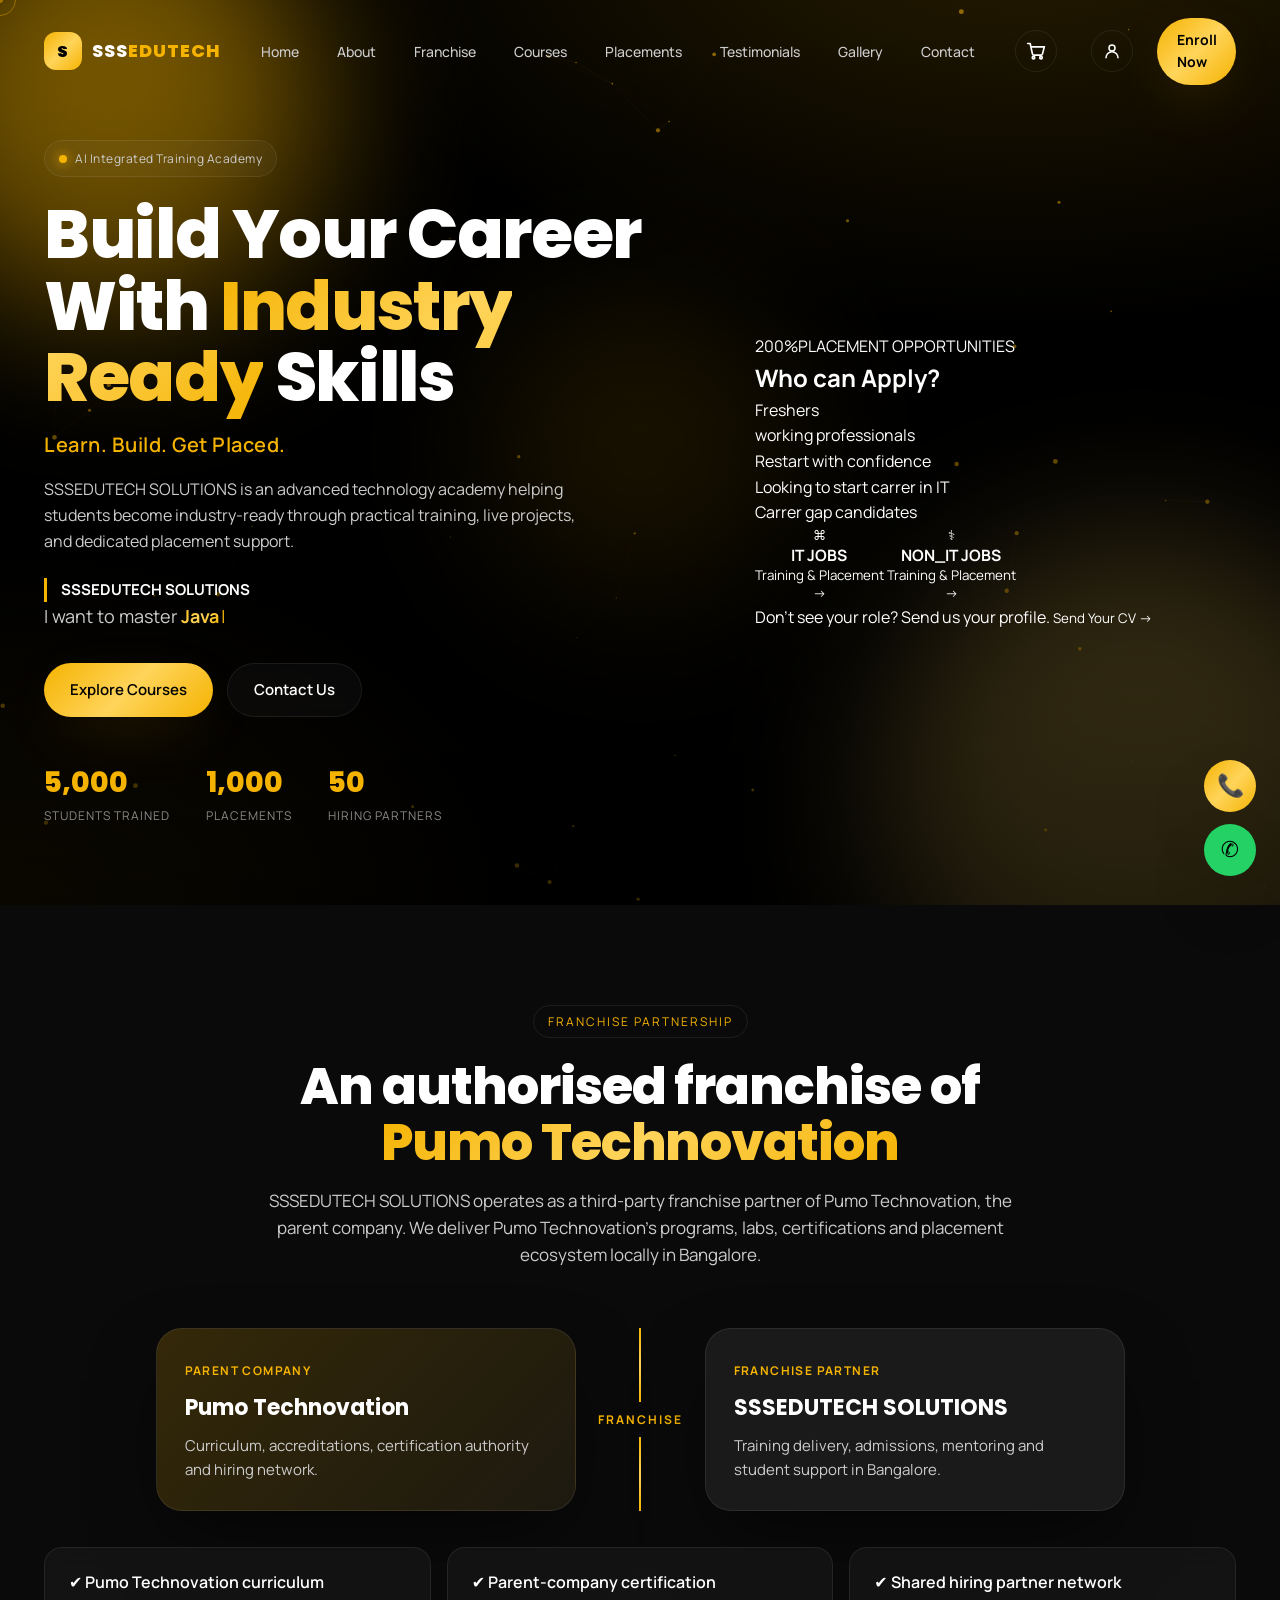
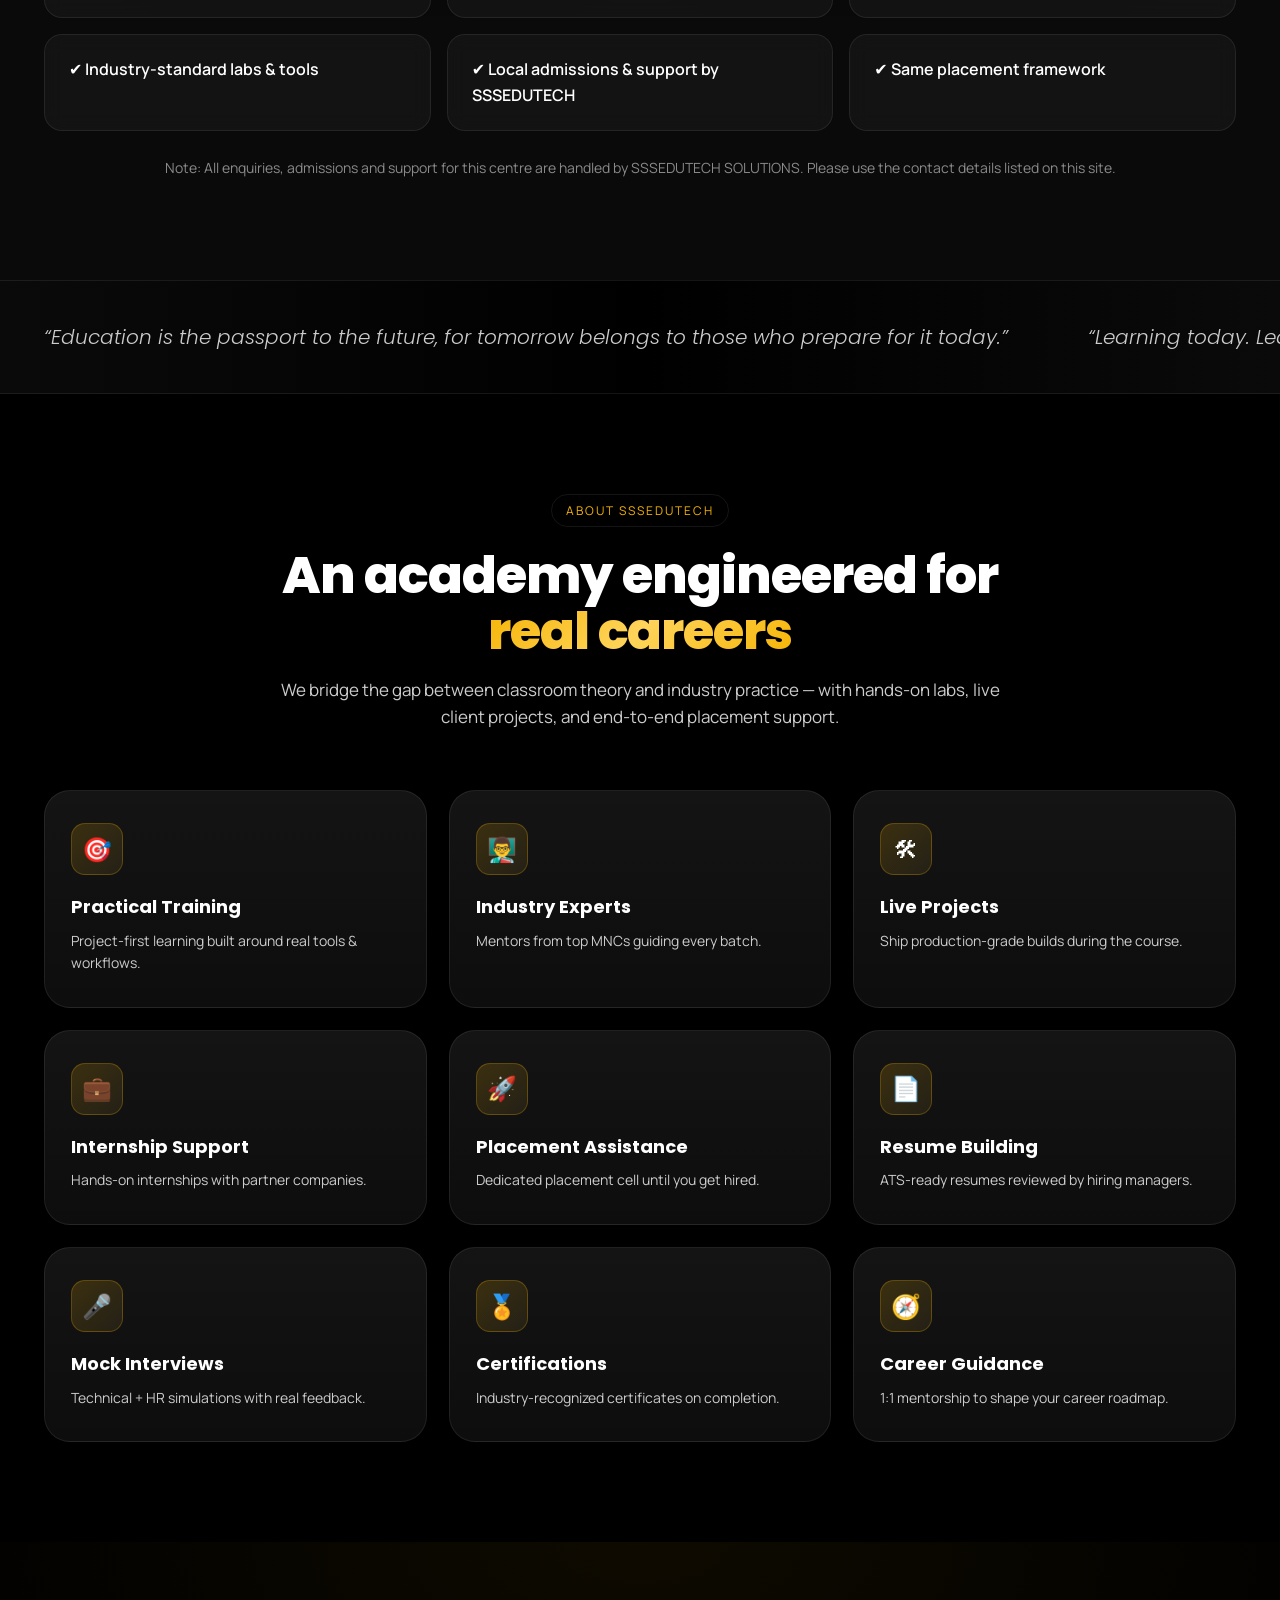
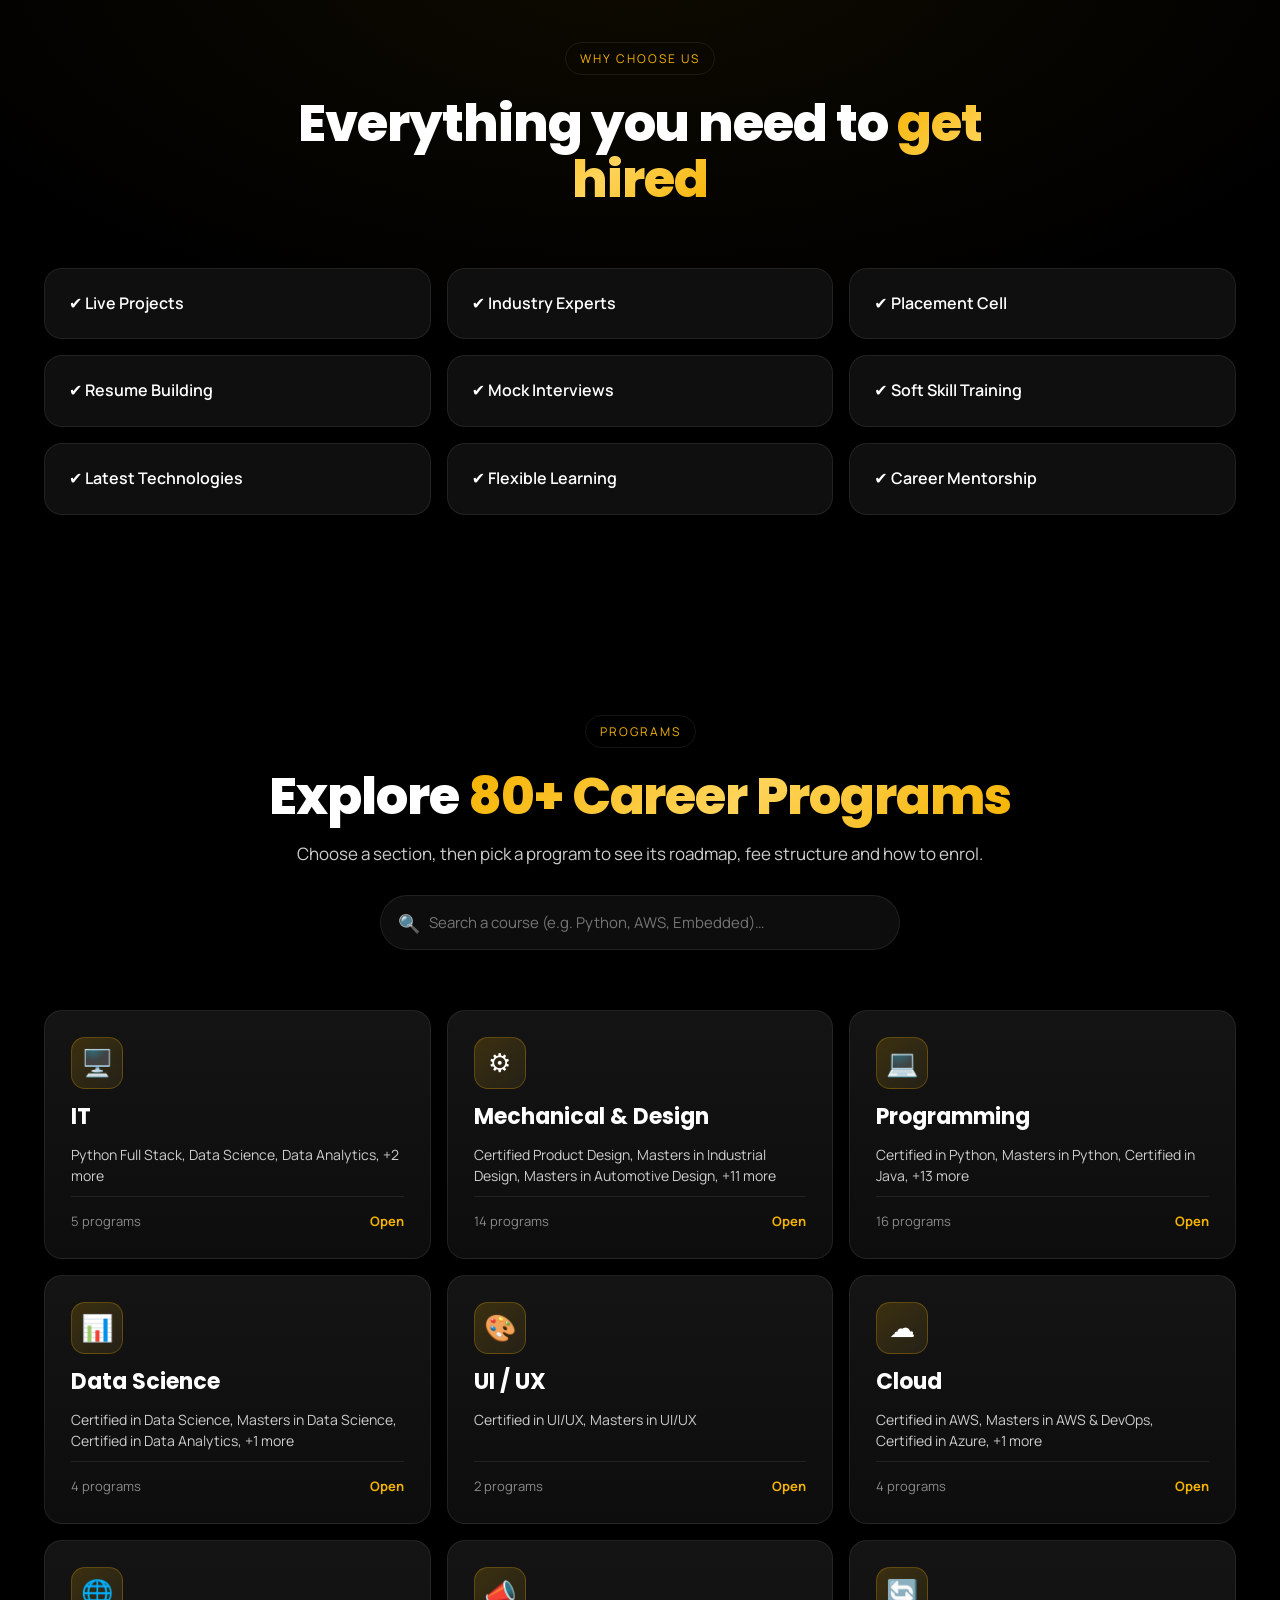
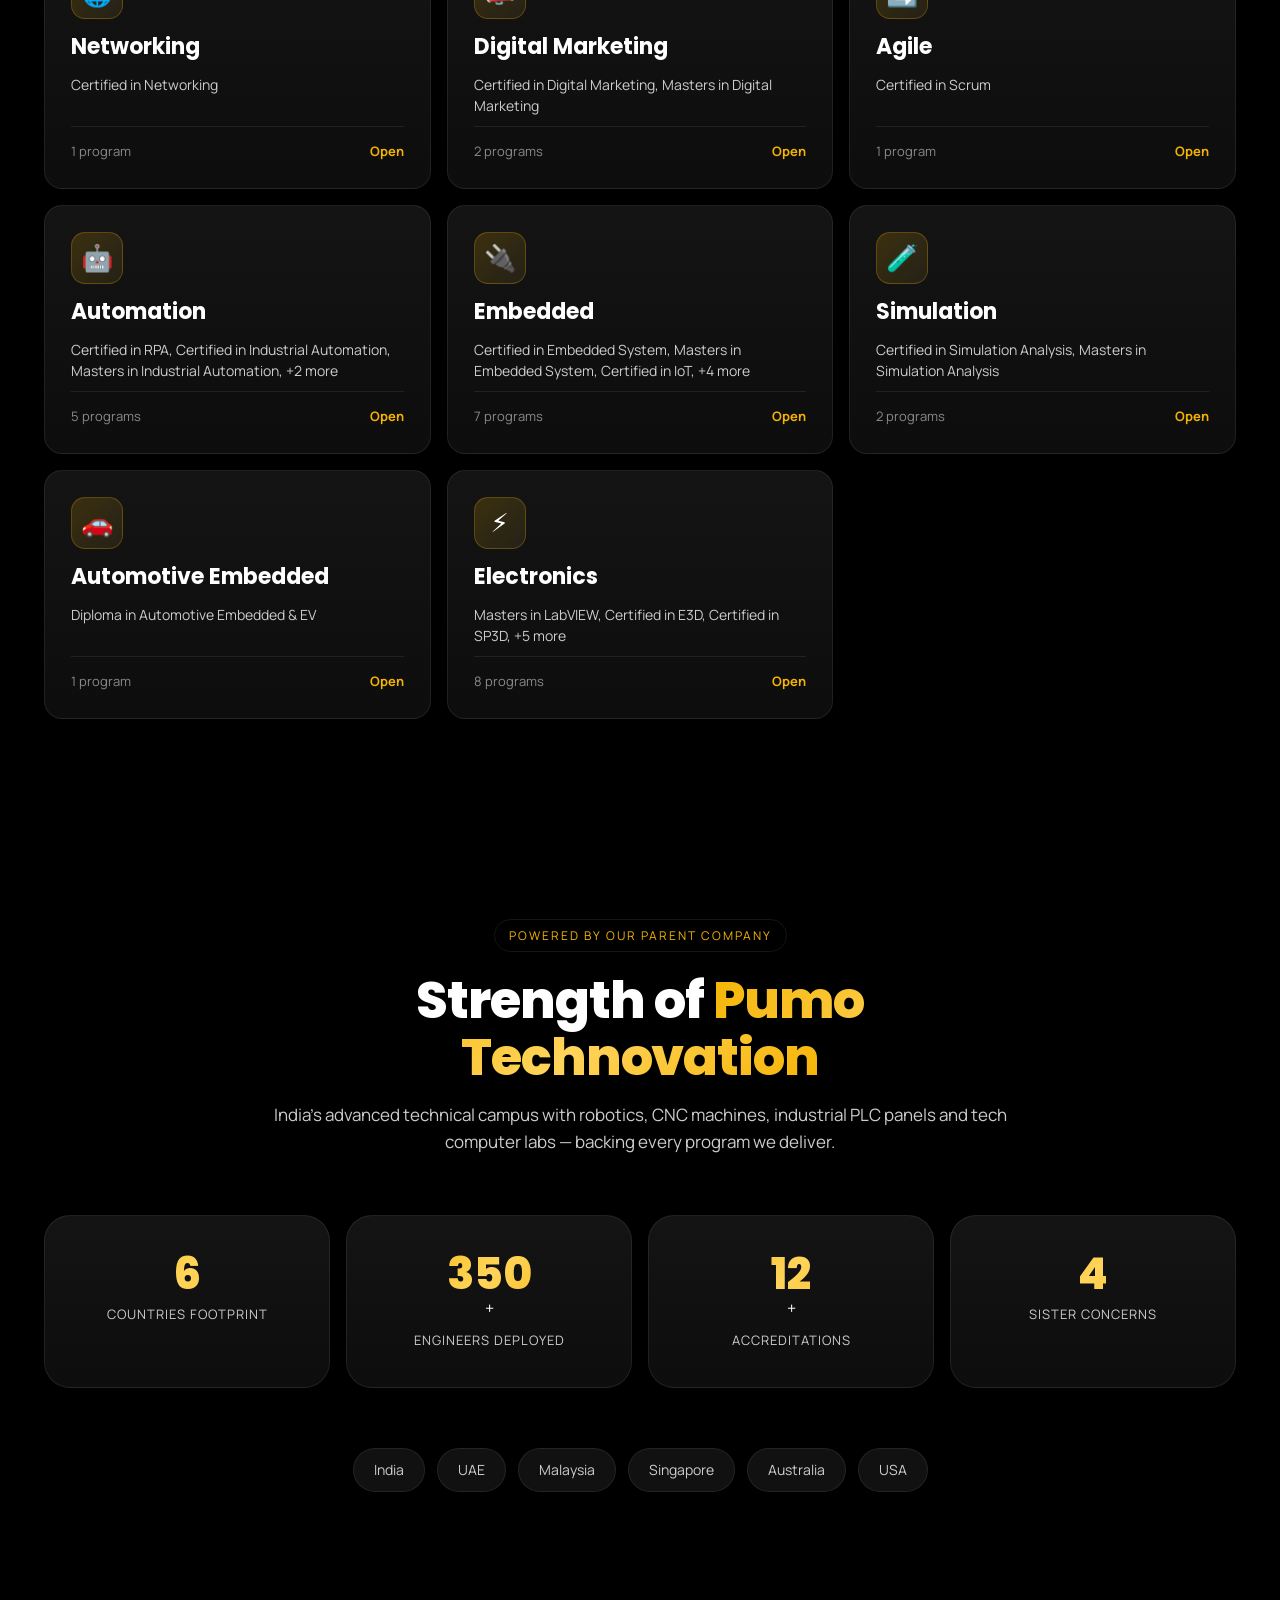
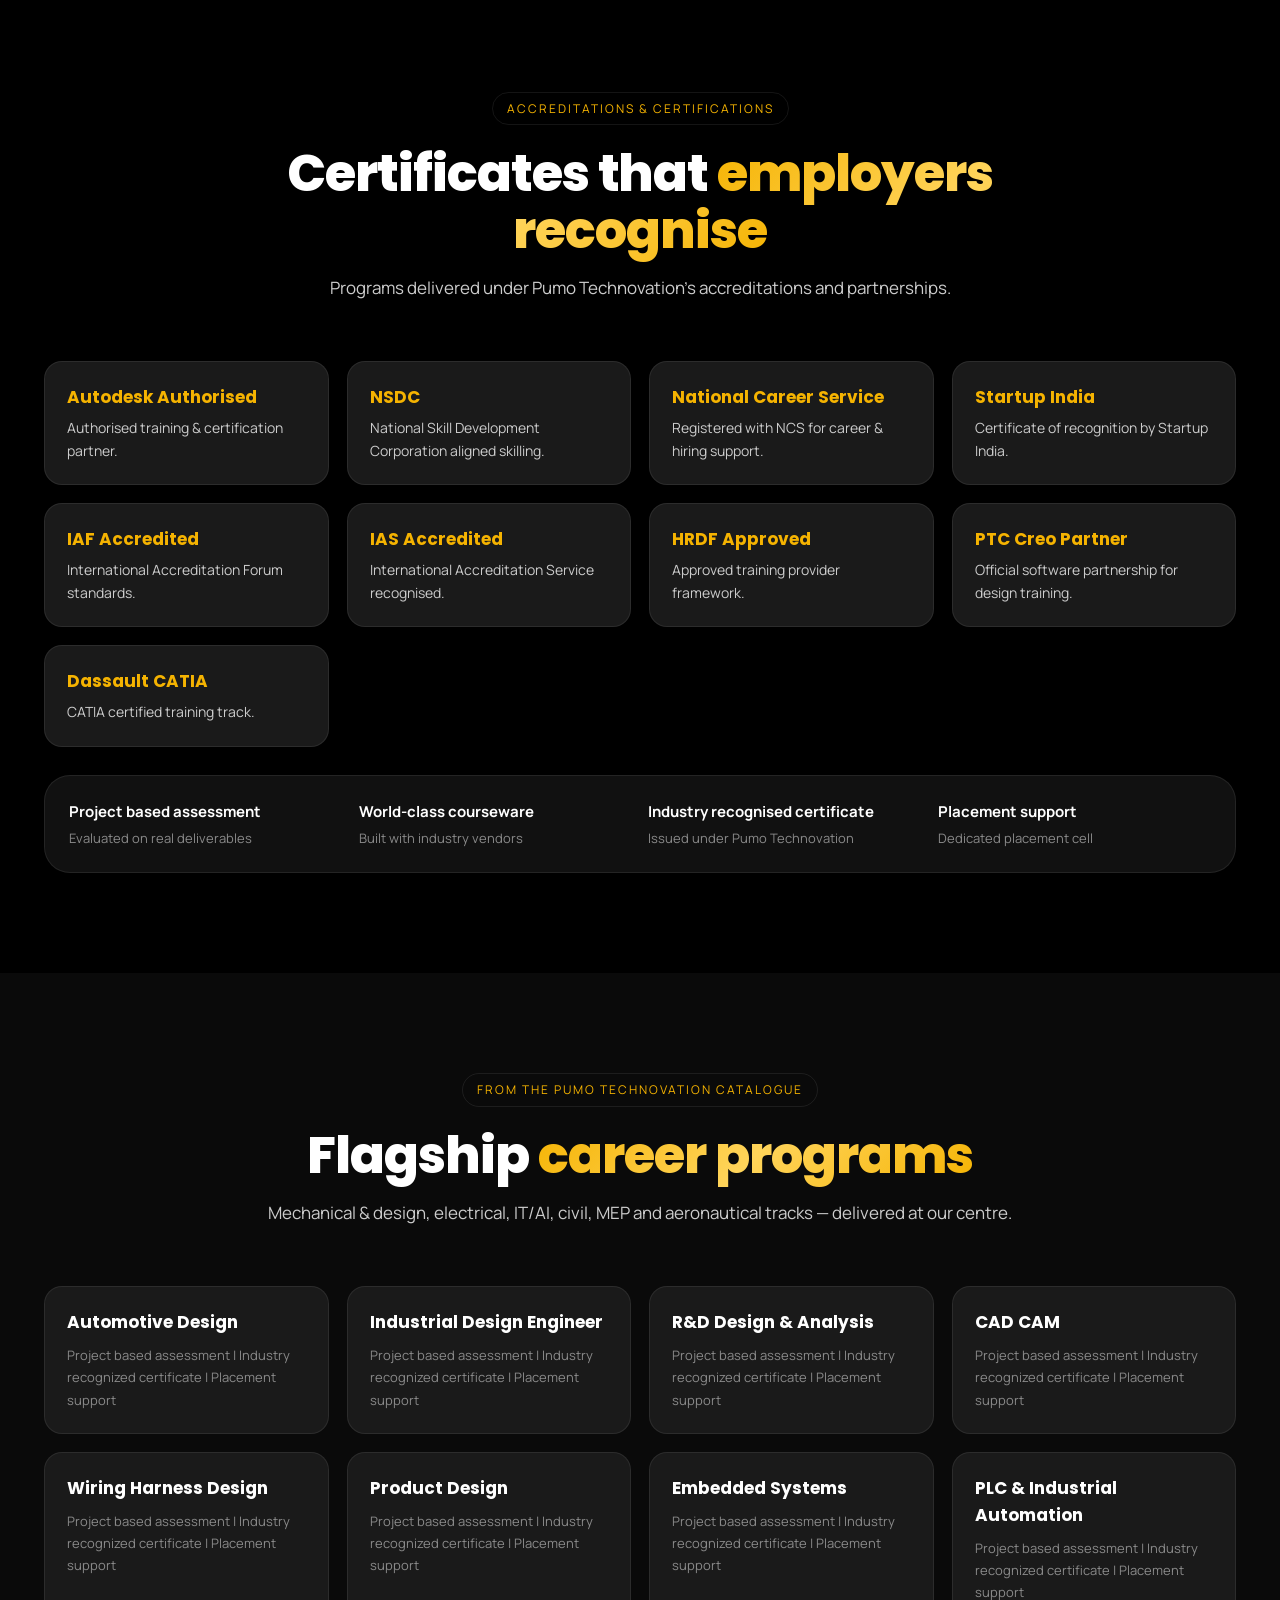
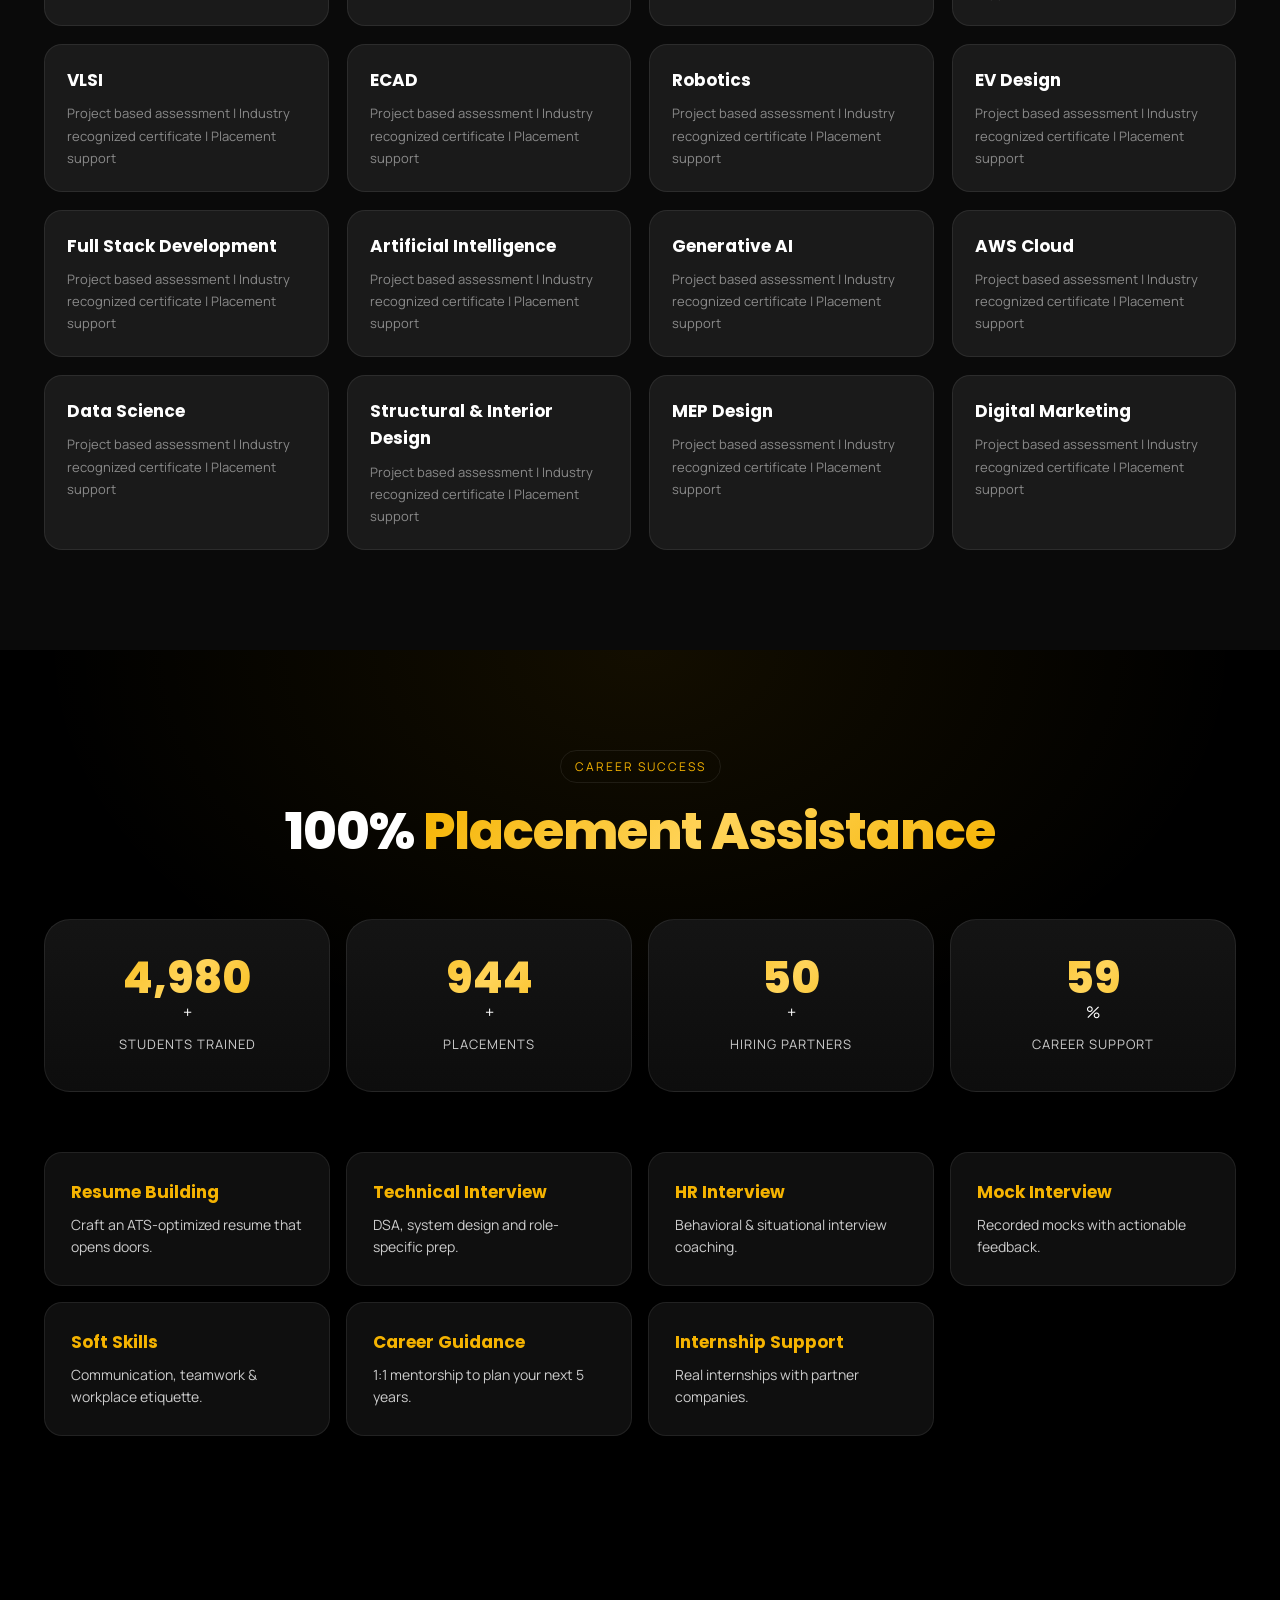
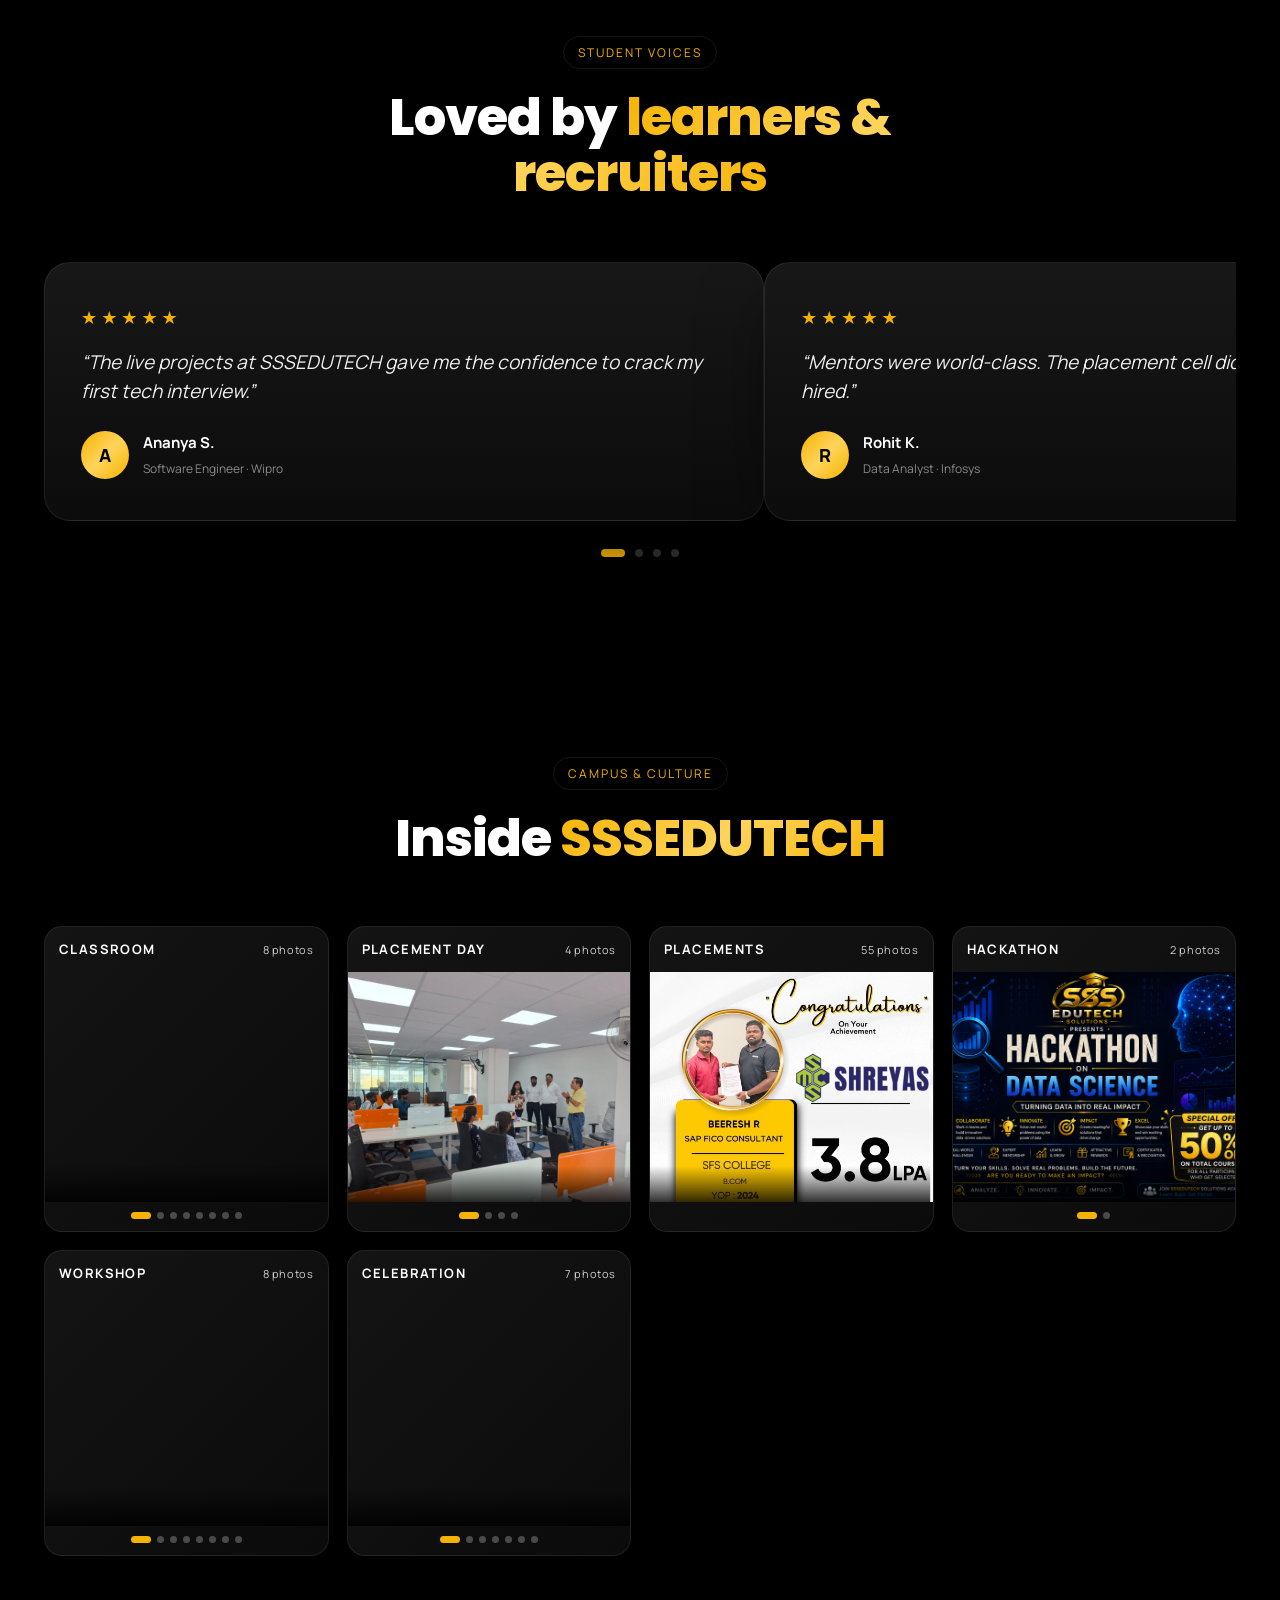
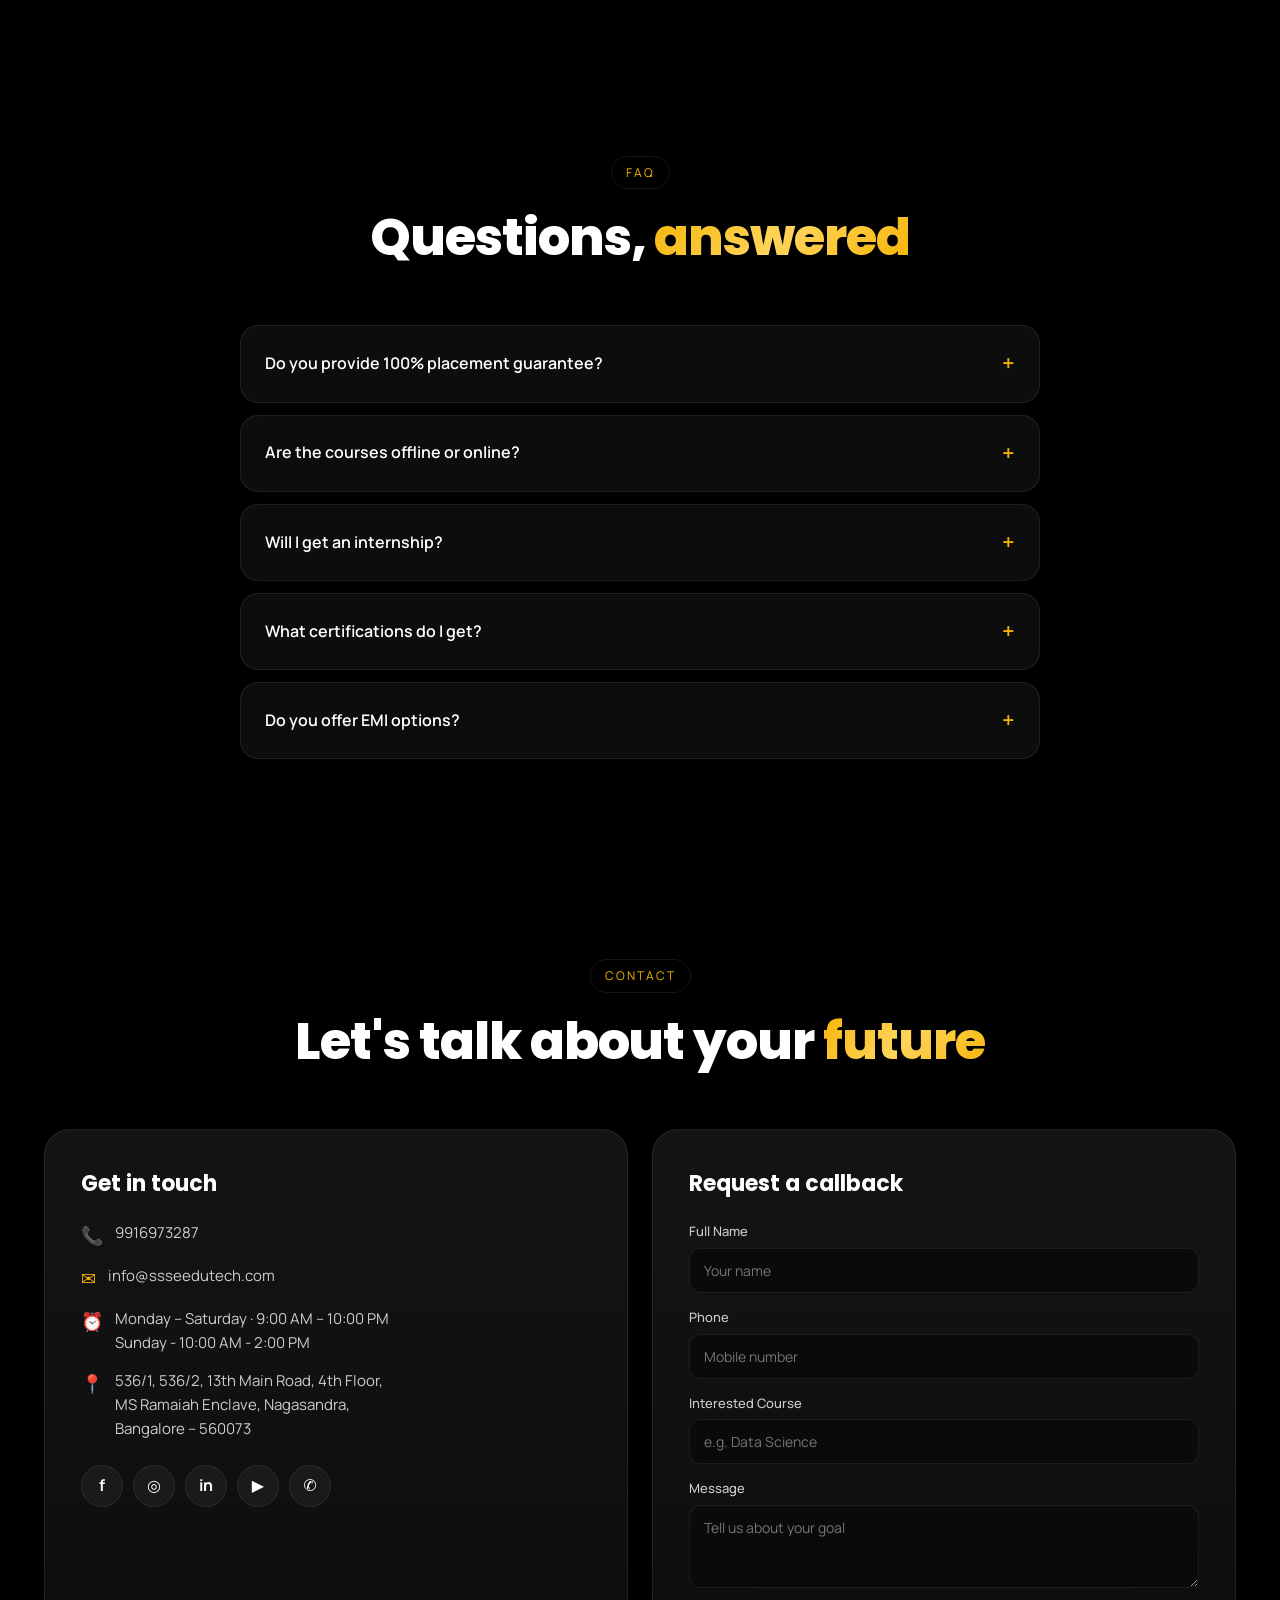
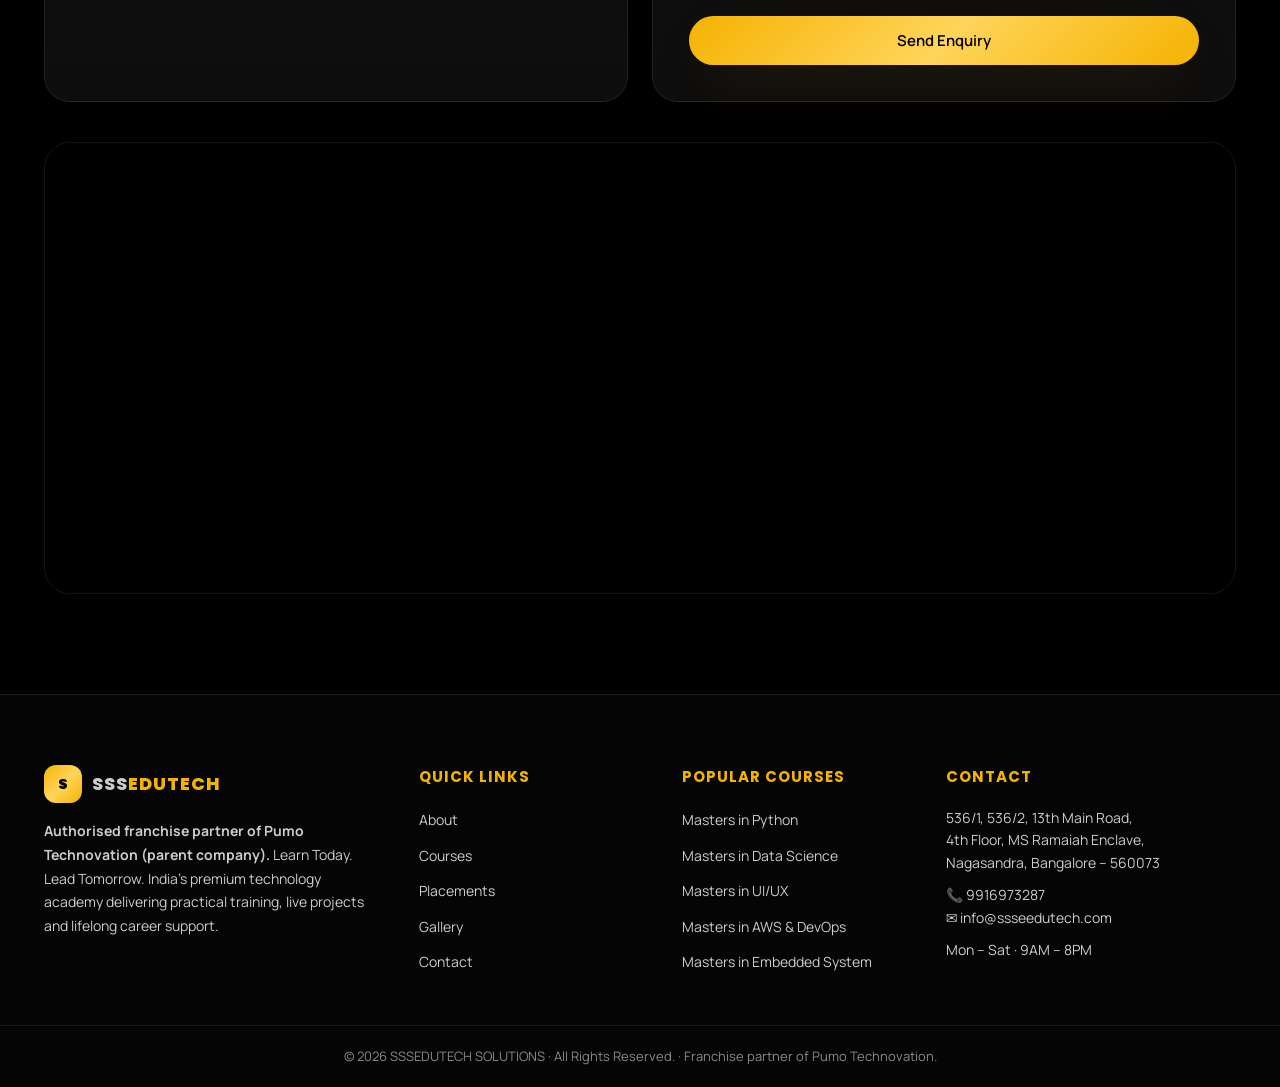
<file: index.html>
<!DOCTYPE html>
<html lang="en">
<head>
<meta charset="utf-8">
<meta name="viewport" content="width=device-width, initial-scale=1">
<title>SSSEDUTECH SOLUTIONS — Pumo Technovation Franchise, Bangalore</title>
<meta name="description" content="SSSEDUTECH SOLUTIONS is an authorised franchise partner of Pumo Technovation, offering industry-recognised certifications, live projects and 100% placement assistance in Bangalore.">
<meta property="og:title" content="SSSEDUTECH SOLUTIONS — Pumo Technovation Franchise, Bangalore">
<meta property="og:description" content="Authorised franchise partner of Pumo Technovation in Bangalore. Industry certifications, live projects and 100% placement assistance.">
<meta property="og:type" content="website">
<meta name="twitter:card" content="summary_large_image">
<link rel="icon" href="favicon.png">
<link rel="preconnect" href="https://fonts.googleapis.com">
<link rel="preconnect" href="https://fonts.gstatic.com" crossorigin>
<link rel="stylesheet" href="https://fonts.googleapis.com/css2?family=Manrope:wght@300;400;500;600;700;800&family=Poppins:wght@300;400;500;600;700;800&display=swap">
<link rel="stylesheet" href="style.css">
</head>
<body>


<!-- LOADING SCREEN -->
<div id="loader" aria-hidden="true">
  <div class="loader-inner">
    <div class="loader-logo">SSS<span>EDUTECH</span></div>
    <div class="loader-bar"><span></span></div>
  </div>
</div>

<!-- SCROLL PROGRESS -->
<div id="scroll-progress" aria-hidden="true"></div>

<!-- NAVBAR -->
<header id="navbar">
  <div class="nav-wrap">
    <a href="#home" class="brand">
      <span class="brand-mark">S</span>
      <span class="brand-text">SSS<em>EDUTECH</em></span>
    </a>
    <nav aria-label="Primary">
      <ul id="nav-menu">
        <li><a href="#home">Home</a></li>
        <li><a href="#about">About</a></li>
        <li><a href="#franchise">Franchise</a></li>
        <li><a href="#courses">Courses</a></li>
        <li><a href="#placements">Placements</a></li>
        <li><a href="#testimonials">Testimonials</a></li>
        <li><a href="#gallery">Gallery</a></li>
        <li><a href="#contact">Contact</a></li>
      </ul>
    </nav>
    <button class="nav-cart" data-open-cart aria-label="Open cart">
      <svg width="20" height="20" viewBox="0 0 24 24" fill="none" stroke="currentColor" stroke-width="2" stroke-linecap="round" stroke-linejoin="round" aria-hidden="true"><circle cx="9" cy="20" r="1.5"/><circle cx="18" cy="20" r="1.5"/><path d="M2 3h3l2.7 12.4a2 2 0 0 0 2 1.6h8.1a2 2 0 0 0 2-1.5L22 7H6"/></svg>
      <span class="cart-count" hidden>0</span>
    </button>
    <button class="nav-acct" id="acctBtn" data-open-account aria-label="Student login or account">
      <svg width="18" height="18" viewBox="0 0 24 24" fill="none" stroke="currentColor" stroke-width="2" stroke-linecap="round" stroke-linejoin="round" aria-hidden="true"><circle cx="12" cy="8" r="4"/><path d="M4 21a8 8 0 0 1 16 0"/></svg>
      <span id="acctLabel">Login</span>
    </button>
    <a href="#contact" class="nav-cta ripple">Enroll Now</a>
    <button id="hamburger" aria-label="Open menu" aria-expanded="false">
      <span></span><span></span><span></span>
    </button>
  </div>
</header>

<!-- HERO -->
<section id="home" class="hero">
  <div class="hero-bg">
    <div class="glow glow-1"></div>
    <div class="glow glow-2"></div>
    <div class="glow glow-3"></div>
    <canvas id="particles"></canvas>
  </div>
  <div class="container hero-inner">
    <div class="hero-copy reveal">
      <span class="chip"><span class="dot"></span> AI Integrated Training Academy</span>
      <h1>Build Your Career With <span class="grad">Industry Ready</span> Skills</h1>
      <p class="hero-sub">Learn. Build. Get Placed.</p>
      <p class="hero-desc">SSSEDUTECH SOLUTIONS is an advanced technology academy helping students become industry-ready through practical training, live projects, and dedicated placement support.</p>
      <p class="hero-franchise"><strong>SSSEDUTECH SOLUTIONS </strong></p>
      <div class="hero-typing">
        I want to master <span id="typing" class="grad"></span><span class="caret">|</span>
      </div>
      <div class="hero-cta">
        <a href="#courses" class="btn btn-primary ripple">Explore Courses</a>
        <a href="#contact" class="btn btn-ghost ripple">Contact Us</a>
      </div>
      <div class="hero-stats">
        <div><strong data-count="5000">0</strong><span>Students Trained</span></div>
        <div><strong data-count="1000">0</strong><span>Placements</span></div>
        <div><strong data-count="50">0</strong><span>Hiring Partners</span></div>
      </div>
    </div>
    <div class="hero-careers reveal" id="careers">
      <div class="career-panel-head">
        <span class="career-eyebrow"><span class="dot"></span>200%PLACEMENT OPPORTUNITIES</span>
        <h2 id="careerTitle">Who can Apply?</h2>
        <h id="careerSubtitle">Freshers<br></h>
        <h id="careerSubtitle">working professionals<br></h>
        <h id="careerSubtitle">Restart with confidence<br></h>
        <h id="careerSubtitle">Looking to start carrer in IT<br></h>
        <h id="careerSubtitle">Carrer gap candidates<br></h>
      </div>

      <!-- Step 1: sector chooser -->
      <div class="career-sectors" id="careerSectors">
        <button type="button" class="career-sector" data-sector="it">
          <span class="career-icon">⌘</span>
          <span class="career-info"><h3>IT JOBS</h3><p>Training &amp; Placement</p></span>
          <span class="career-arrow" aria-hidden="true">→</span>
        </button>
        <button type="button" class="career-sector" data-sector="nonit">
          <span class="career-icon">⚕</span>
          <span class="career-info"><h3>NON_IT JOBS</h3><p>Training &amp; Placement</p></span>
          <span class="career-arrow" aria-hidden="true">→</span>
        </button>
      </div>

      <!-- Step 2a: IT JOBS -->
      <div class="career-sector-panel" id="sector-it" data-title="IT JOBS" data-subtitle="Build Your Career in IT Training." hidden>
        <div class="career-openings">
          <article class="career-opening">
            <div class="career-icon">⌘</div>
            <div class="career-info">
              <h3>Java Full Stack Trainer</h3>
              <p>Training &amp; Placement <span>•</span> Full-time</p>
            </div>
            <button class="career-apply" type="button" data-apply-role="Java Full Stack Trainer">Apply <span aria-hidden="true">↗</span></button>
          </article>
          <article class="career-opening">
            <div class="career-icon">❄</div>
            <div class="career-info">
              <h3>Snowflake Data Engineer</h3>
              <p>Training &amp; Placement <span>•</span> Full-time</p>
            </div>
            <button class="career-apply" type="button" data-apply-role="Snowflake Data Engineer">Apply <span aria-hidden="true">↗</span></button>
          </article>
          <article class="career-opening">
            <div class="career-icon">🐍</div>
            <div class="career-info">
              <h3>Python Full Stack Developer</h3>
              <p>Training &amp; Placement <span>•</span> Full-time</p>
            </div>
            <button class="career-apply" type="button" data-apply-role="Python Full Stack Developer">Apply <span aria-hidden="true">↗</span></button>
          </article>
          <article class="career-opening">
            <div class="career-icon">⚙</div>
            <div class="career-info">
              <h3>DevOps Engineer</h3>
              <p>Training &amp; Placement <span>•</span> Full-time</p>
            </div>
            <button class="career-apply" type="button" data-apply-role="DevOps Engineer">Apply <span aria-hidden="true">↗</span></button>
          </article>
          <article class="career-opening">
            <div class="career-icon">☁</div>
            <div class="career-info">
              <h3>Azure Data Engineer Trainer</h3>
              <p>Training &amp; Placement <span>•</span> Full-time</p>
            </div>
            <button class="career-apply" type="button" data-apply-role="Azure Data Engineer Trainer">Apply <span aria-hidden="true">↗</span></button>
          </article>
        </div>
      </div>
            

      <!-- Step 2b: NON_IT JOBS -->
      <div class="career-sector-panel" id="sector-nonit" data-title="NON_IT JOBS" data-subtitle="Build Your Career in Medical Billing." hidden>
        <div class="career-openings">
          <article class="career-opening">
            <div class="career-icon">⚕</div>
            <div class="career-info">
              <h3>Medical Coding And Billing</h3>
              <p>Training &amp; Placement <span>•</span> Full-time</p>
            </div>
            <button class="career-apply" type="button" data-apply-role="Medical Coding And Billing">Apply <span aria-hidden="true">↗</span></button>
          </article>
          <article class="career-opening">
            <div class="career-icon">◎</div>
            <div class="career-info">
              <h3>Student Counsellor</h3>
              <p>Training &amp; Placement <span>•</span> Full-time</p>
            </div>
            <button class="career-apply" type="button" data-apply-role="Student Counsellor">Apply <span aria-hidden="true">↗</span></button>
          </article>
        </div>
      </div>

      <div class="career-panel-footer">
        <button type="button" class="career-back" id="careerBack" hidden><span aria-hidden="true">←</span>BACK</button>
        <span>Don't see your role? Send us your profile.</span>
        <button type="button" class="career-send-cv" data-apply-role="General Application">Send Your CV <span aria-hidden="true">→</span></button>
      </div>
    </div>
  </div>
</section>


<!-- FRANCHISE -->
<section id="franchise" class="section franchise">
  <div class="container">
    <div class="section-head reveal">
      <span class="eyebrow">Franchise Partnership</span>
      <h2>An authorised franchise of <span class="grad">Pumo Technovation</span></h2>
      <p>SSSEDUTECH SOLUTIONS operates as a third-party franchise partner of Pumo Technovation, the parent company. We deliver Pumo Technovation&rsquo;s programs, labs, certifications and placement ecosystem locally in Bangalore.</p>
    </div>
    <div class="fr-flow reveal">
      <div class="fr-node parent">
        <span class="fr-tag">Parent Company</span>
        <h3>Pumo Technovation</h3>
        <p>Curriculum, accreditations, certification authority and hiring network.</p>
      </div>
      <div class="fr-link"><span></span><em>Franchise</em><span></span></div>
      <div class="fr-node child">
        <span class="fr-tag">Franchise Partner</span>
        <h3>SSSEDUTECH SOLUTIONS</h3>
        <p>Training delivery, admissions, mentoring and student support in Bangalore.</p>
      </div>
    </div>
    <div class="why-grid">
      <div class="w-card reveal">&#10004; Pumo Technovation curriculum</div>
      <div class="w-card reveal">&#10004; Parent-company certification</div>
      <div class="w-card reveal">&#10004; Shared hiring partner network</div>
      <div class="w-card reveal">&#10004; Industry-standard labs &amp; tools</div>
      <div class="w-card reveal">&#10004; Local admissions &amp; support by SSSEDUTECH</div>
      <div class="w-card reveal">&#10004; Same placement framework</div>
    </div>
    <p class="fr-note reveal">Note: All enquiries, admissions and support for this centre are handled by SSSEDUTECH SOLUTIONS. Please use the contact details listed on this site.</p>
  </div>
</section>

<!-- QUOTES -->
<section class="quotes" aria-label="Education quotes">
  <div class="container">
    <div class="quote-track" id="quoteTrack">
      <blockquote>“Education is the passport to the future, for tomorrow belongs to those who prepare for it today.”</blockquote>
      <blockquote>“Learning today. Leading tomorrow.”</blockquote>
      <blockquote>“Skills open doors. Knowledge builds the future.”</blockquote>
      <blockquote>“Success begins with education and ends with opportunity.”</blockquote>
    </div>
  </div>
</section>

<!-- ABOUT -->
<section id="about" class="section">
  <div class="container">
    <div class="section-head reveal">
      <span class="eyebrow">About SSSEDUTECH</span>
      <h2>An academy engineered for <span class="grad">real careers</span></h2>
      <p>We bridge the gap between classroom theory and industry practice — with hands-on labs, live client projects, and end-to-end placement support.</p>
    </div>
    <div class="about-grid">
      <div class="a-card reveal"><div class="a-ico">🎯</div><h3>Practical Training</h3><p>Project-first learning built around real tools & workflows.</p></div>
      <div class="a-card reveal"><div class="a-ico">👨‍🏫</div><h3>Industry Experts</h3><p>Mentors from top MNCs guiding every batch.</p></div>
      <div class="a-card reveal"><div class="a-ico">🛠</div><h3>Live Projects</h3><p>Ship production-grade builds during the course.</p></div>
      <div class="a-card reveal"><div class="a-ico">💼</div><h3>Internship Support</h3><p>Hands-on internships with partner companies.</p></div>
      <div class="a-card reveal"><div class="a-ico">🚀</div><h3>Placement Assistance</h3><p>Dedicated placement cell until you get hired.</p></div>
      <div class="a-card reveal"><div class="a-ico">📄</div><h3>Resume Building</h3><p>ATS-ready resumes reviewed by hiring managers.</p></div>
      <div class="a-card reveal"><div class="a-ico">🎤</div><h3>Mock Interviews</h3><p>Technical + HR simulations with real feedback.</p></div>
      <div class="a-card reveal"><div class="a-ico">🏅</div><h3>Certifications</h3><p>Industry-recognized certificates on completion.</p></div>
      <div class="a-card reveal"><div class="a-ico">🧭</div><h3>Career Guidance</h3><p>1:1 mentorship to shape your career roadmap.</p></div>
    </div>
  </div>
</section>

<!-- WHY CHOOSE US -->
<section class="section why">
  <div class="container">
    <div class="section-head reveal">
      <span class="eyebrow">Why Choose Us</span>
      <h2>Everything you need to <span class="grad">get hired</span></h2>
    </div>
    <div class="why-grid">
      <div class="w-card reveal">✔ Live Projects</div>
      <div class="w-card reveal">✔ Industry Experts</div>
      <div class="w-card reveal">✔ Placement Cell</div>
      <div class="w-card reveal">✔ Resume Building</div>
      <div class="w-card reveal">✔ Mock Interviews</div>
      <div class="w-card reveal">✔ Soft Skill Training</div>
      <div class="w-card reveal">✔ Latest Technologies</div>
      <div class="w-card reveal">✔ Flexible Learning</div>
      <div class="w-card reveal">✔ Career Mentorship</div>
    </div>
  </div>
</section>

<!-- COURSES -->
<section id="courses" class="section">
  <div class="container">
    <div class="section-head reveal">
      <span class="eyebrow">Programs</span>
      <h2>Explore <span class="grad">80+ Career Programs</span></h2>
      <p>Choose a section, then pick a program to see its roadmap, fee structure and how to enrol.</p>
      <div class="search-wrap">
        <input id="courseSearch" type="search" placeholder="Search a course (e.g. Python, AWS, Embedded)…" aria-label="Search courses" />
        <span class="search-ico">🔍</span>
      </div>
    </div>
    <div id="courseCategories"></div>
    <p id="noResults" class="no-results" hidden>No courses matched your search.</p>
  </div>
</section>


<!-- PARENT STRENGTH -->
<section id="parent" class="section parent-strength">
  <div class="container">
    <div class="section-head reveal">
      <span class="eyebrow">Powered by our parent company</span>
      <h2>Strength of <span class="grad">Pumo Technovation</span></h2>
      <p>India&rsquo;s advanced technical campus with robotics, CNC machines, industrial PLC panels and tech computer labs &mdash; backing every program we deliver.</p>
    </div>
    <div class="counters">
      <div class="c-card reveal"><strong>6</strong><span>Countries Footprint</span></div>
      <div class="c-card reveal"><strong>350</strong>+<span>Engineers Deployed</span></div>
      <div class="c-card reveal"><strong>12</strong>+<span>Accreditations</span></div>
      <div class="c-card reveal"><strong>4</strong><span>Sister Concerns</span></div>
    </div>
    <div class="globe-row reveal">
      <span>India</span><span>UAE</span><span>Malaysia</span><span>Singapore</span><span>Australia</span><span>USA</span>
    </div>
  </div>
</section>

<!-- CERTIFICATIONS -->
<section id="certifications" class="section certifications">
  <div class="container">
    <div class="section-head reveal">
      <span class="eyebrow">Accreditations &amp; Certifications</span>
      <h2>Certificates that <span class="grad">employers recognise</span></h2>
      <p>Programs delivered under Pumo Technovation&rsquo;s accreditations and partnerships.</p>
    </div>
    <div class="accr-grid">
      <div class="accr-card reveal"><h3>Autodesk Authorised</h3><p>Authorised training &amp; certification partner.</p></div>
      <div class="accr-card reveal"><h3>NSDC</h3><p>National Skill Development Corporation aligned skilling.</p></div>
      <div class="accr-card reveal"><h3>National Career Service</h3><p>Registered with NCS for career &amp; hiring support.</p></div>
      <div class="accr-card reveal"><h3>Startup India</h3><p>Certificate of recognition by Startup India.</p></div>
      <div class="accr-card reveal"><h3>IAF Accredited</h3><p>International Accreditation Forum standards.</p></div>
      <div class="accr-card reveal"><h3>IAS Accredited</h3><p>International Accreditation Service recognised.</p></div>
      <div class="accr-card reveal"><h3>HRDF Approved</h3><p>Approved training provider framework.</p></div>
      <div class="accr-card reveal"><h3>PTC Creo Partner</h3><p>Official software partnership for design training.</p></div>
      <div class="accr-card reveal"><h3>Dassault CATIA</h3><p>CATIA certified training track.</p></div>
    </div>
    <div class="cert-strip reveal">
      <div><strong>Project based assessment</strong><span>Evaluated on real deliverables</span></div>
      <div><strong>World-class courseware</strong><span>Built with industry vendors</span></div>
      <div><strong>Industry recognised certificate</strong><span>Issued under Pumo Technovation</span></div>
      <div><strong>Placement support</strong><span>Dedicated placement cell</span></div>
    </div>
  </div>
</section>

<!-- PARENT PROGRAMS -->
<section id="parent-courses" class="section parent-courses">
  <div class="container">
    <div class="section-head reveal">
      <span class="eyebrow">From the Pumo Technovation catalogue</span>
      <h2>Flagship <span class="grad">career programs</span></h2>
      <p>Mechanical &amp; design, electrical, IT/AI, civil, MEP and aeronautical tracks &mdash; delivered at our centre.</p>
    </div>
    <div class="pc-grid">
      <div class="pc-card reveal"><h3>Automotive Design</h3><p>Project based assessment | Industry recognized certificate | Placement support</p></div>
      <div class="pc-card reveal"><h3>Industrial Design Engineer</h3><p>Project based assessment | Industry recognized certificate | Placement support</p></div>
      <div class="pc-card reveal"><h3>R&amp;D Design &amp; Analysis</h3><p>Project based assessment | Industry recognized certificate | Placement support</p></div>
      <div class="pc-card reveal"><h3>CAD CAM</h3><p>Project based assessment | Industry recognized certificate | Placement support</p></div>
      <div class="pc-card reveal"><h3>Wiring Harness Design</h3><p>Project based assessment | Industry recognized certificate | Placement support</p></div>
      <div class="pc-card reveal"><h3>Product Design</h3><p>Project based assessment | Industry recognized certificate | Placement support</p></div>
      <div class="pc-card reveal"><h3>Embedded Systems</h3><p>Project based assessment | Industry recognized certificate | Placement support</p></div>
      <div class="pc-card reveal"><h3>PLC &amp; Industrial Automation</h3><p>Project based assessment | Industry recognized certificate | Placement support</p></div>
      <div class="pc-card reveal"><h3>VLSI</h3><p>Project based assessment | Industry recognized certificate | Placement support</p></div>
      <div class="pc-card reveal"><h3>ECAD</h3><p>Project based assessment | Industry recognized certificate | Placement support</p></div>
      <div class="pc-card reveal"><h3>Robotics</h3><p>Project based assessment | Industry recognized certificate | Placement support</p></div>
      <div class="pc-card reveal"><h3>EV Design</h3><p>Project based assessment | Industry recognized certificate | Placement support</p></div>
      <div class="pc-card reveal"><h3>Full Stack Development</h3><p>Project based assessment | Industry recognized certificate | Placement support</p></div>
      <div class="pc-card reveal"><h3>Artificial Intelligence</h3><p>Project based assessment | Industry recognized certificate | Placement support</p></div>
      <div class="pc-card reveal"><h3>Generative AI</h3><p>Project based assessment | Industry recognized certificate | Placement support</p></div>
      <div class="pc-card reveal"><h3>AWS Cloud</h3><p>Project based assessment | Industry recognized certificate | Placement support</p></div>
      <div class="pc-card reveal"><h3>Data Science</h3><p>Project based assessment | Industry recognized certificate | Placement support</p></div>
      <div class="pc-card reveal"><h3>Structural &amp; Interior Design</h3><p>Project based assessment | Industry recognized certificate | Placement support</p></div>
      <div class="pc-card reveal"><h3>MEP Design</h3><p>Project based assessment | Industry recognized certificate | Placement support</p></div>
      <div class="pc-card reveal"><h3>Digital Marketing</h3><p>Project based assessment | Industry recognized certificate | Placement support</p></div>
    </div>
  </div>
</section>

<!-- PLACEMENTS -->
<section id="placements" class="section placements">
  <div class="container">
    <div class="section-head reveal">
      <span class="eyebrow">Career Success</span>
      <h2>100% <span class="grad">Placement Assistance</span></h2>
    </div>
    <div class="counters">
      <div class="c-card reveal"><strong data-count="5000">0</strong>+<span>Students Trained</span></div>
      <div class="c-card reveal"><strong data-count="1000">0</strong>+<span>Placements</span></div>
      <div class="c-card reveal"><strong data-count="50">0</strong>+<span>Hiring Partners</span></div>
      <div class="c-card reveal"><strong data-count="100">0</strong>%<span>Career Support</span></div>
    </div>
    <div class="p-grid">
      <div class="p-card reveal"><h3>Resume Building</h3><p>Craft an ATS-optimized resume that opens doors.</p></div>
      <div class="p-card reveal"><h3>Technical Interview</h3><p>DSA, system design and role-specific prep.</p></div>
      <div class="p-card reveal"><h3>HR Interview</h3><p>Behavioral & situational interview coaching.</p></div>
      <div class="p-card reveal"><h3>Mock Interview</h3><p>Recorded mocks with actionable feedback.</p></div>
      <div class="p-card reveal"><h3>Soft Skills</h3><p>Communication, teamwork & workplace etiquette.</p></div>
      <div class="p-card reveal"><h3>Career Guidance</h3><p>1:1 mentorship to plan your next 5 years.</p></div>
      <div class="p-card reveal"><h3>Internship Support</h3><p>Real internships with partner companies.</p></div>
    </div>
  </div>
</section>

<!-- TESTIMONIALS -->
<section id="testimonials" class="section">
  <div class="container">
    <div class="section-head reveal">
      <span class="eyebrow">Student Voices</span>
      <h2>Loved by <span class="grad">learners & recruiters</span></h2>
    </div>
    <div class="t-slider">
      <div class="t-track" id="tTrack">
        <div class="t-card"><div class="stars">★★★★★</div><p>“The live projects at SSSEDUTECH gave me the confidence to crack my first tech interview.”</p><div class="who"><div class="avatar">A</div><div><strong>Ananya S.</strong><span>Software Engineer · Wipro</span></div></div></div>
        <div class="t-card"><div class="stars">★★★★★</div><p>“Mentors were world-class. The placement cell didn't stop until I was hired.”</p><div class="who"><div class="avatar">R</div><div><strong>Rohit K.</strong><span>Data Analyst · Infosys</span></div></div></div>
        <div class="t-card"><div class="stars">★★★★★</div><p>“Loved the practical labs and the community. Best decision of my career.”</p><div class="who"><div class="avatar">M</div><div><strong>Meera P.</strong><span>UI/UX Designer · TCS</span></div></div></div>
        <div class="t-card"><div class="stars">★★★★★</div><p>“Embedded course was extremely hands-on. I built projects I'm proud of.”</p><div class="who"><div class="avatar">V</div><div><strong>Vikram J.</strong><span>Embedded Engineer · Bosch</span></div></div></div>
      </div>
      <div class="t-dots" id="tDots"></div>
    </div>
  </div>
</section>

<!-- GALLERY -->
<section id="gallery" class="section">
  <div class="container">
    <div class="section-head reveal">
      <span class="eyebrow">Campus & Culture</span>
      <h2>Inside <span class="grad">SSSEDUTECH</span></h2>
    </div>
    <div class="gal-grid" id="galGrid"></div>

  </div>
</section>

<!-- FAQ -->
<section class="section faq">
  <div class="container">
    <div class="section-head reveal">
      <span class="eyebrow">FAQ</span>
      <h2>Questions, <span class="grad">answered</span></h2>
    </div>
    <div class="faq-list">
      <details class="f-item reveal"><summary>Do you provide 100% placement guarantee?</summary><p>We provide 100% placement assistance including resume building, mock interviews and direct hiring drives with our 50+ partner companies.</p></details>
      <details class="f-item reveal"><summary>Are the courses offline or online?</summary><p>Both. Choose classroom, online-live, or hybrid based on your schedule.</p></details>
      <details class="f-item reveal"><summary>Will I get an internship?</summary><p>Yes — every major program includes an internship or live client project.</p></details>
      <details class="f-item reveal"><summary>What certifications do I get?</summary><p>Industry-recognized SSSEDUTECH certification along with project portfolio.</p></details>
      <details class="f-item reveal"><summary>Do you offer EMI options?</summary><p>Yes, flexible EMI options are available. Contact our team for details.</p></details>
    </div>
  </div>
</section>

<!-- CONTACT -->
<section id="contact" class="section contact">
  <div class="container">
    <div class="section-head reveal">
      <span class="eyebrow">Contact</span>
      <h2>Let's talk about your <span class="grad">future</span></h2>
    </div>
    <div class="contact-grid">
      <div class="contact-card reveal">
        <h3>Get in touch</h3>
        <p class="c-line"><span>📞</span> <a href="tel:9916973287">9916973287</a></p>
        <p class="c-line"><span>✉️</span> <a href="mailto:info@ssseedutech.com">info@ssseedutech.com</a></p>
        <p class="c-line"><span>⏰</span> Monday – Saturday · 9:00 AM – 10:00 PM <br> Sunday - 10:00 AM - 2:00 PM</p>
        <p class="c-line addr"><span>📍</span> 536/1, 536/2, 13th Main Road, 4th Floor,<br/>MS Ramaiah Enclave, Nagasandra,<br/>Bangalore – 560073</p>
        <div class="socials">
          <a href="#" aria-label="Facebook" class="s-btn">f</a>
          <a href="#" aria-label="Instagram" class="s-btn">◎</a>
          <a href="#" aria-label="LinkedIn" class="s-btn">in</a>
          <a href="#" aria-label="YouTube" class="s-btn">▶</a>
          <a href="#" aria-label="WhatsApp" class="s-btn">✆</a>
        </div>
      </div>
      <form class="contact-card reveal" onsubmit="event.preventDefault(); alert('Thanks! We will contact you shortly.'); this.reset();">
        <h3>Request a callback</h3>
        <label>Full Name<input required type="text" placeholder="Your name" /></label>
        <label>Phone<input required type="tel" placeholder="Mobile number" /></label>
        <label>Interested Course<input type="text" placeholder="e.g. Data Science" /></label>
        <label>Message<textarea rows="3" placeholder="Tell us about your goal"></textarea></label>
        <button class="btn btn-primary ripple" type="submit">Send Enquiry</button>
      </form>
    </div>
    <div class="map reveal">
      <iframe src="https://www.google.com/maps/embed?pb=!1m18!1m12!1m3!1d3886.8142645192206!2d77.49933987484268!3d13.047491587274925!2m3!1f0!2f0!3f0!3m2!1i1024!2i768!4f13.1!3m3!1m2!1s0x3bae3dce4f8de061%3A0xa0f8e32d0a217ed4!2sPumo%20Technovation!5e0!3m2!1sen!2sin!4v1785325979263!5m2!1sen!2sin"
        width="100%" height="450" style="border:0;border-radius:20px;"
        allowfullscreen="" loading="lazy" referrerpolicy="strict-origin-when-cross-origin" title="SSSEDUTECH Location"></iframe>
    </div>
  </div>
</section>

<!-- FOOTER -->
<footer class="footer">
  <div class="container footer-grid">
    <div>
      <a href="#home" class="brand">
        <span class="brand-mark">S</span>
        <span class="brand-text">SSS<em>EDUTECH</em></span>
      </a>
      <p class="f-about"><strong>Authorised franchise partner of Pumo Technovation (parent company).</strong> Learn Today. Lead Tomorrow. India's premium technology academy delivering practical training, live projects and lifelong career support.</p>
    </div>
    <div>
      <h4>Quick Links</h4>
      <ul>
        <li><a href="#about">About</a></li>
        <li><a href="#courses">Courses</a></li>
        <li><a href="#placements">Placements</a></li>
        <li><a href="#gallery">Gallery</a></li>
        <li><a href="#contact">Contact</a></li>
      </ul>
    </div>
    <div>
      <h4>Popular Courses</h4>
      <ul>
        <li><a href="#courses">Masters in Python</a></li>
        <li><a href="#courses">Masters in Data Science</a></li>
        <li><a href="#courses">Masters in UI/UX</a></li>
        <li><a href="#courses">Masters in AWS & DevOps</a></li>
        <li><a href="#courses">Masters in Embedded System</a></li>
      </ul>
    </div>
    <div>
      <h4>Contact</h4>
      <p>536/1, 536/2, 13th Main Road,<br/>4th Floor, MS Ramaiah Enclave,<br/>Nagasandra, Bangalore – 560073</p>
      <p>📞 <a href="tel:9916973287">9916973287</a><br/>✉️ <a href="mailto:dhanachandran@ssseedutechsoultions.com">info@ssseedutech.com</a></p>
      <p>Mon – Sat · 9AM – 8PM</p>
    </div>
  </div>
  <div class="footer-bar">
    <div class="container">© 2026 SSSEDUTECH SOLUTIONS · All Rights Reserved. · Franchise partner of Pumo Technovation.</div>
  </div>
</footer>

<!-- FLOATING BUTTONS -->
<a href="https://wa.me/919071021021" class="fab wa" aria-label="WhatsApp" target="_blank" rel="noopener">✆</a>
<a href="tel:9916973287" class="fab call" aria-label="Call">📞</a>
<button id="toTop" class="fab top" aria-label="Back to top">↑</button>

<!-- CURSOR -->
<div id="cursor" aria-hidden="true"></div>
<div id="cursor-dot" aria-hidden="true"></div>


<!-- COURSE PAGE (roadmap + buy options) -->
<div id="courseView" class="course-view" role="dialog" aria-modal="true" aria-label="Course details" hidden></div>

<!-- CART DRAWER -->
<div id="cartDrawer" class="cart-drawer" role="dialog" aria-modal="true" aria-label="Your cart" hidden>
  <div class="cart-backdrop" data-close-cart></div>
  <aside class="cart-panel">
    <div class="cart-head"><h2>Your cart</h2><button data-close-cart aria-label="Close cart">✕</button></div>
    <div id="cartBody" class="cart-body"></div>
    <div id="cartFoot" class="cart-foot" hidden>
      <div class="cart-line"><span>Course fees</span><span id="cartSub"></span></div>
      <div class="cart-line"><span id="cartGstLabel">GST</span><span id="cartGst"></span></div>
      <div class="cart-total"><span>Total</span><strong id="cartTotal"></strong></div>
      <button class="btn btn-primary cart-checkout" data-checkout>Proceed to checkout</button>
    </div>
  </aside>
</div>

<!-- STUDENT LOGIN / REGISTER -->
<div id="authModal" class="checkout" role="dialog" aria-modal="true" aria-label="Student login" hidden>
  <div class="checkout-backdrop" data-close-auth></div>
  <div class="checkout-box">
    <button class="checkout-x" data-close-auth aria-label="Close">✕</button>
    <h2 id="authTitle">Student login</h2>
    <p id="authNote" class="co-note"></p>
    <div class="auth-tabs" role="tablist">
      <button type="button" role="tab" id="tabLogin" data-auth-tab="login" class="active">Login</button>
      <button type="button" role="tab" id="tabRegister" data-auth-tab="register">Create account</button>
    </div>
    <form id="loginForm" novalidate>
      <label>Email<input id="lgEmail" type="email" autocomplete="email" required></label>
      <label>Password<input id="lgPass" type="password" autocomplete="current-password" required></label>
      <p class="co-error" id="lgError" role="alert"></p>
      <button type="submit" class="btn btn-primary co-pay" id="lgBtn">Login</button>
      <button type="button" class="link-btn" data-auth-tab="register">New student? Create an account</button>
      <button type="button" class="link-btn" id="forgotBtn" hidden>Forgot password?</button>
    </form>
    <form id="registerForm" novalidate hidden>
      <label>Full name<input id="rsName" type="text" autocomplete="name" required></label>
      <label>Mobile number<input id="rsPhone" type="tel" inputmode="numeric" autocomplete="tel" placeholder="10-digit number" required></label>
      <label>Email address<input id="rsEmail" type="email" autocomplete="email" required></label>
      <label>Password<input id="rsPass" type="password" autocomplete="new-password" placeholder="At least 8 characters" required></label>
      <label>Confirm password<input id="rsPass2" type="password" autocomplete="new-password" required></label>
      <p class="co-error" id="rsError" role="alert"></p>
      <button type="submit" class="btn btn-primary co-pay" id="rsBtn">Create account &amp; continue</button>
      <button type="button" class="link-btn" data-auth-tab="login">Already registered? Log in</button>
    </form>
    <p class="co-note" id="authMode"></p>
  </div>
</div>

<!-- MY ACCOUNT -->
<div id="accountModal" class="checkout" role="dialog" aria-modal="true" aria-label="My account" hidden>
  <div class="checkout-backdrop" data-close-account></div>
  <div class="checkout-box checkout-wide">
    <button class="checkout-x" data-close-account aria-label="Close">✕</button>
    <h2>My account</h2>
    <div id="acctInfo" class="acct-info"></div>
    <h3 class="co-h">My orders &amp; invoices</h3>
    <div id="acctOrders" class="acct-orders"></div>
    <button type="button" class="btn btn-ghost co-pay" id="logoutBtn">Log out</button>
  </div>
</div>

<!-- CHECKOUT: registration form + payment method -->
<div id="checkoutModal" class="checkout" role="dialog" aria-modal="true" aria-label="Checkout" hidden>
  <div class="checkout-backdrop" data-close-checkout></div>
  <div class="checkout-box checkout-wide">
    <button class="checkout-x" data-close-checkout aria-label="Close checkout">✕</button>
    <form id="coForm" novalidate>
      <h2>Checkout</h2>
      <p class="co-note" id="coUser"></p>
      <ul id="coItems" class="co-items"></ul>
      <div class="co-total"><span id="coTotalLabel">Pay now</span><strong id="coTotal"></strong></div>

      <h3 class="co-h">Student registration form</h3>
      <div class="co-grid">
        <label>Full name<input id="rgName" type="text" autocomplete="name" required></label>
        <label>Email<input id="rgEmail" type="email" readonly></label>
        <label>Mobile number<input id="rgPhone" type="tel" inputmode="numeric" autocomplete="tel" placeholder="10-digit number" required></label>
        <label>Date of birth<input id="rgDob" type="date" required></label>
        <label>Gender
          <select id="rgGender" required><option value="">Select</option><option>Male</option><option>Female</option><option>Other</option></select></label>
        <label>Highest qualification
          <select id="rgQual" required><option value="">Select</option><option>10th / SSLC</option><option>12th / PUC</option><option>Diploma</option><option>Bachelor's degree (B.E / B.Tech / B.Sc / B.Com etc.)</option><option>Master's degree</option><option>Other</option></select></label>
        <label class="span2">Address<input id="rgAddress" type="text" autocomplete="street-address" required></label>
        <label>City<input id="rgCity" type="text" autocomplete="address-level2" required></label>
        <label>State
          <select id="rgState" autocomplete="address-level1" required><option value="">Select</option><option>Andhra Pradesh</option><option>Arunachal Pradesh</option><option>Assam</option><option>Bihar</option><option>Chhattisgarh</option><option>Goa</option><option>Gujarat</option><option>Haryana</option><option>Himachal Pradesh</option><option>Jharkhand</option><option>Karnataka</option><option>Kerala</option><option>Madhya Pradesh</option><option>Maharashtra</option><option>Manipur</option><option>Meghalaya</option><option>Mizoram</option><option>Nagaland</option><option>Odisha</option><option>Punjab</option><option>Rajasthan</option><option>Sikkim</option><option>Tamil Nadu</option><option>Telangana</option><option>Tripura</option><option>Uttar Pradesh</option><option>Uttarakhand</option><option>West Bengal</option><option>Andaman and Nicobar Islands</option><option>Chandigarh</option><option>Dadra and Nagar Haveli and Daman and Diu</option><option>Delhi</option><option>Jammu and Kashmir</option><option>Ladakh</option><option>Lakshadweep</option><option>Puducherry</option></select></label>
        <label>Pincode<input id="rgPin" type="text" inputmode="numeric" maxlength="6" autocomplete="postal-code" required></label>
        <label>Preferred mode
          <select id="rgMode" required><option>Classroom</option><option>Online-live</option></select></label>
      </div>
      <label class="co-check"><input type="checkbox" id="rgAgree"> I confirm that the details above are correct.</label>

      <fieldset class="pm">
        <legend>Payment method</legend>
        <label class="pm-opt"><input type="radio" name="paymethod" value="upi" checked><span><b>UPI</b><small>Google Pay, PhonePe, Paytm, BHIM or any UPI app</small></span></label>
        <label class="pm-opt"><input type="radio" name="paymethod" value="credit"><span><b>Credit card</b><small>Visa, Mastercard, RuPay, Amex</small></span></label>
        <label class="pm-opt"><input type="radio" name="paymethod" value="debit"><span><b>Debit card</b><small>Visa, Mastercard, RuPay</small></span></label>
      </fieldset>

      <p id="coError" class="co-error" role="alert"></p>
      <button id="coPay" type="submit" class="btn btn-primary co-pay">Pay</button>
      <p class="co-note" id="coMode"></p>
    </form>
    <div id="coDone" class="co-done" hidden></div>
  </div>
</div>

<!-- INVOICE -->
<div id="invoiceModal" class="checkout checkout-top" role="dialog" aria-modal="true" aria-label="Invoice" hidden>
  <div class="checkout-backdrop" data-close-invoice></div>
  <div class="checkout-box invoice-box">
    <button class="checkout-x" data-close-invoice aria-label="Close invoice">✕</button>
    <div id="invBanner" class="inv-banner" hidden></div>
    <iframe id="invFrame" class="inv-frame" title="Invoice"></iframe>
    <div class="inv-actions">
      <button type="button" class="btn btn-primary" id="invPrint">Download / Print invoice</button>
      <button type="button" class="btn btn-ghost" data-close-invoice>Close</button>
    </div>
    <p class="co-note">In the print window choose “Save as PDF” to download the bill.</p>
  </div>
</div>

<div id="toast" class="toast" role="status" aria-live="polite"></div>

<script src="courses.js" defer></script>
<script src="script.js" defer></script>
<script src="account.js" defer></script>
</body>
</html>
</file>
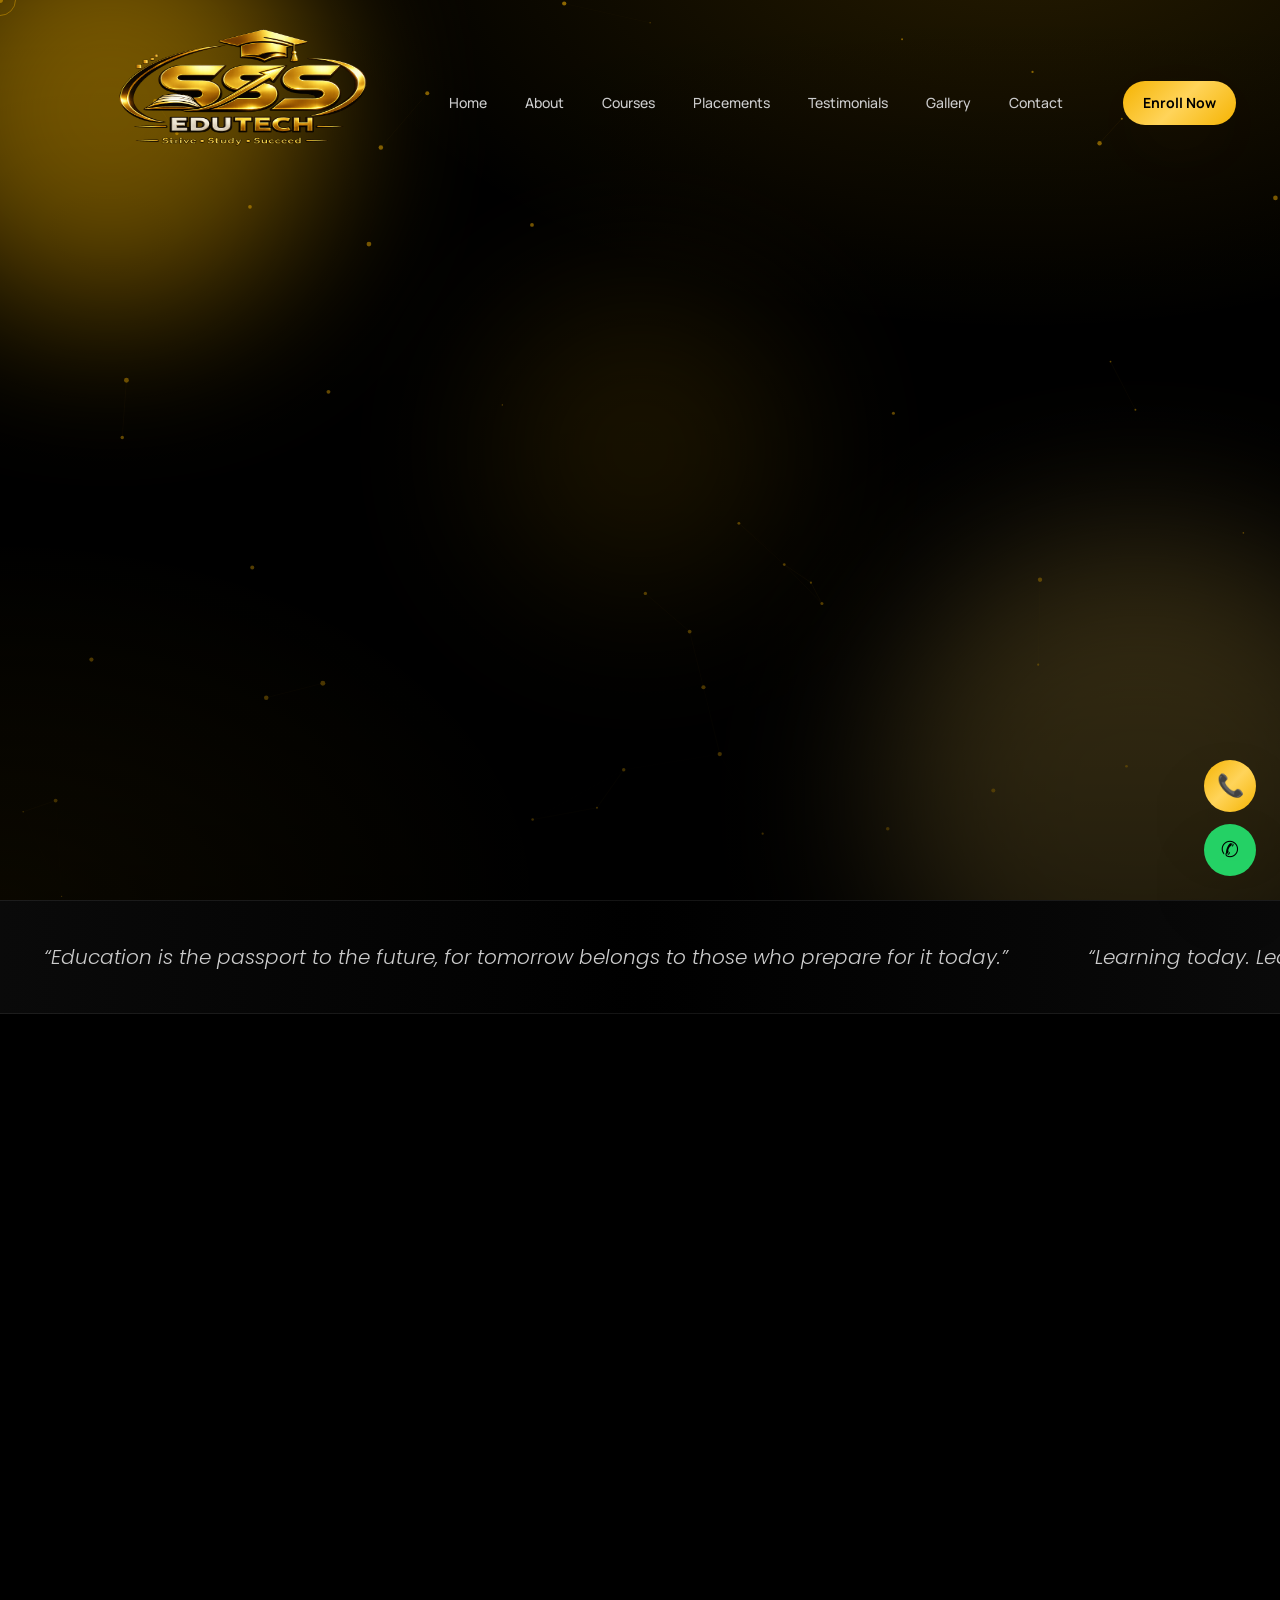
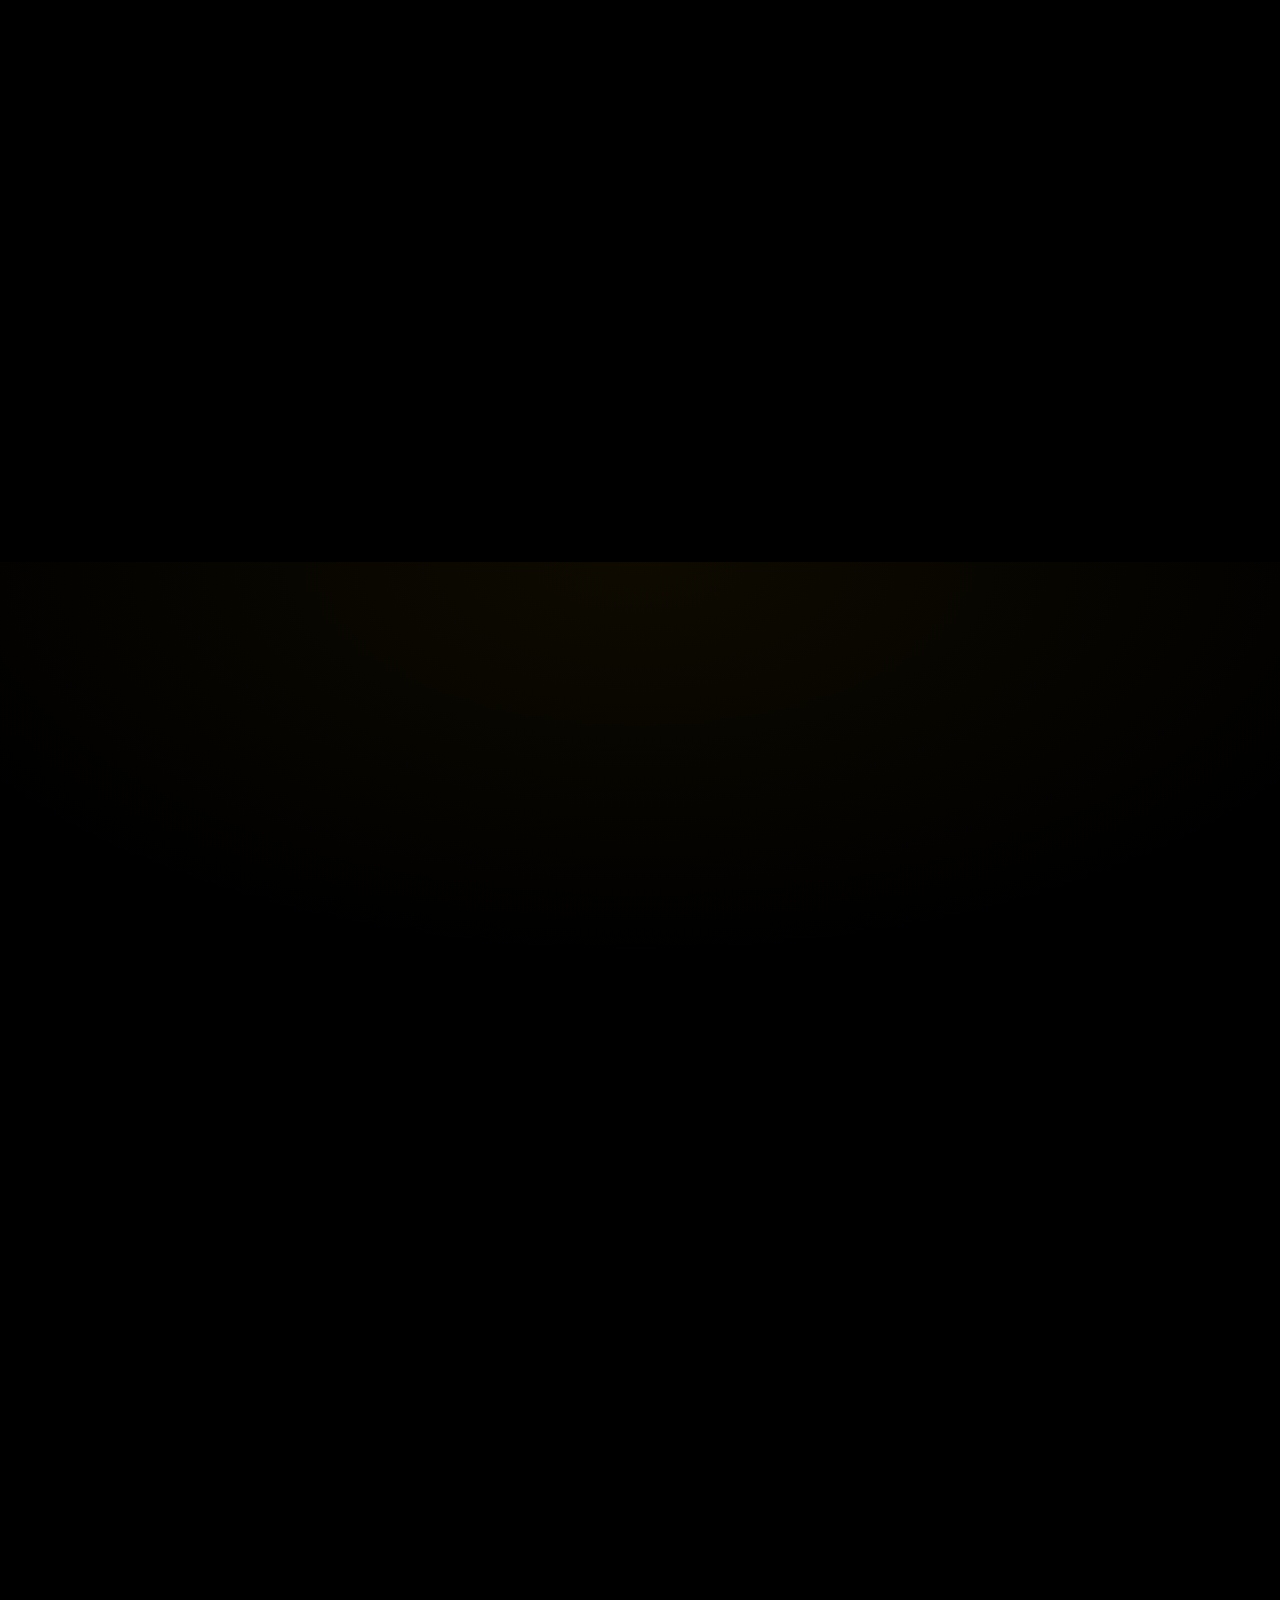
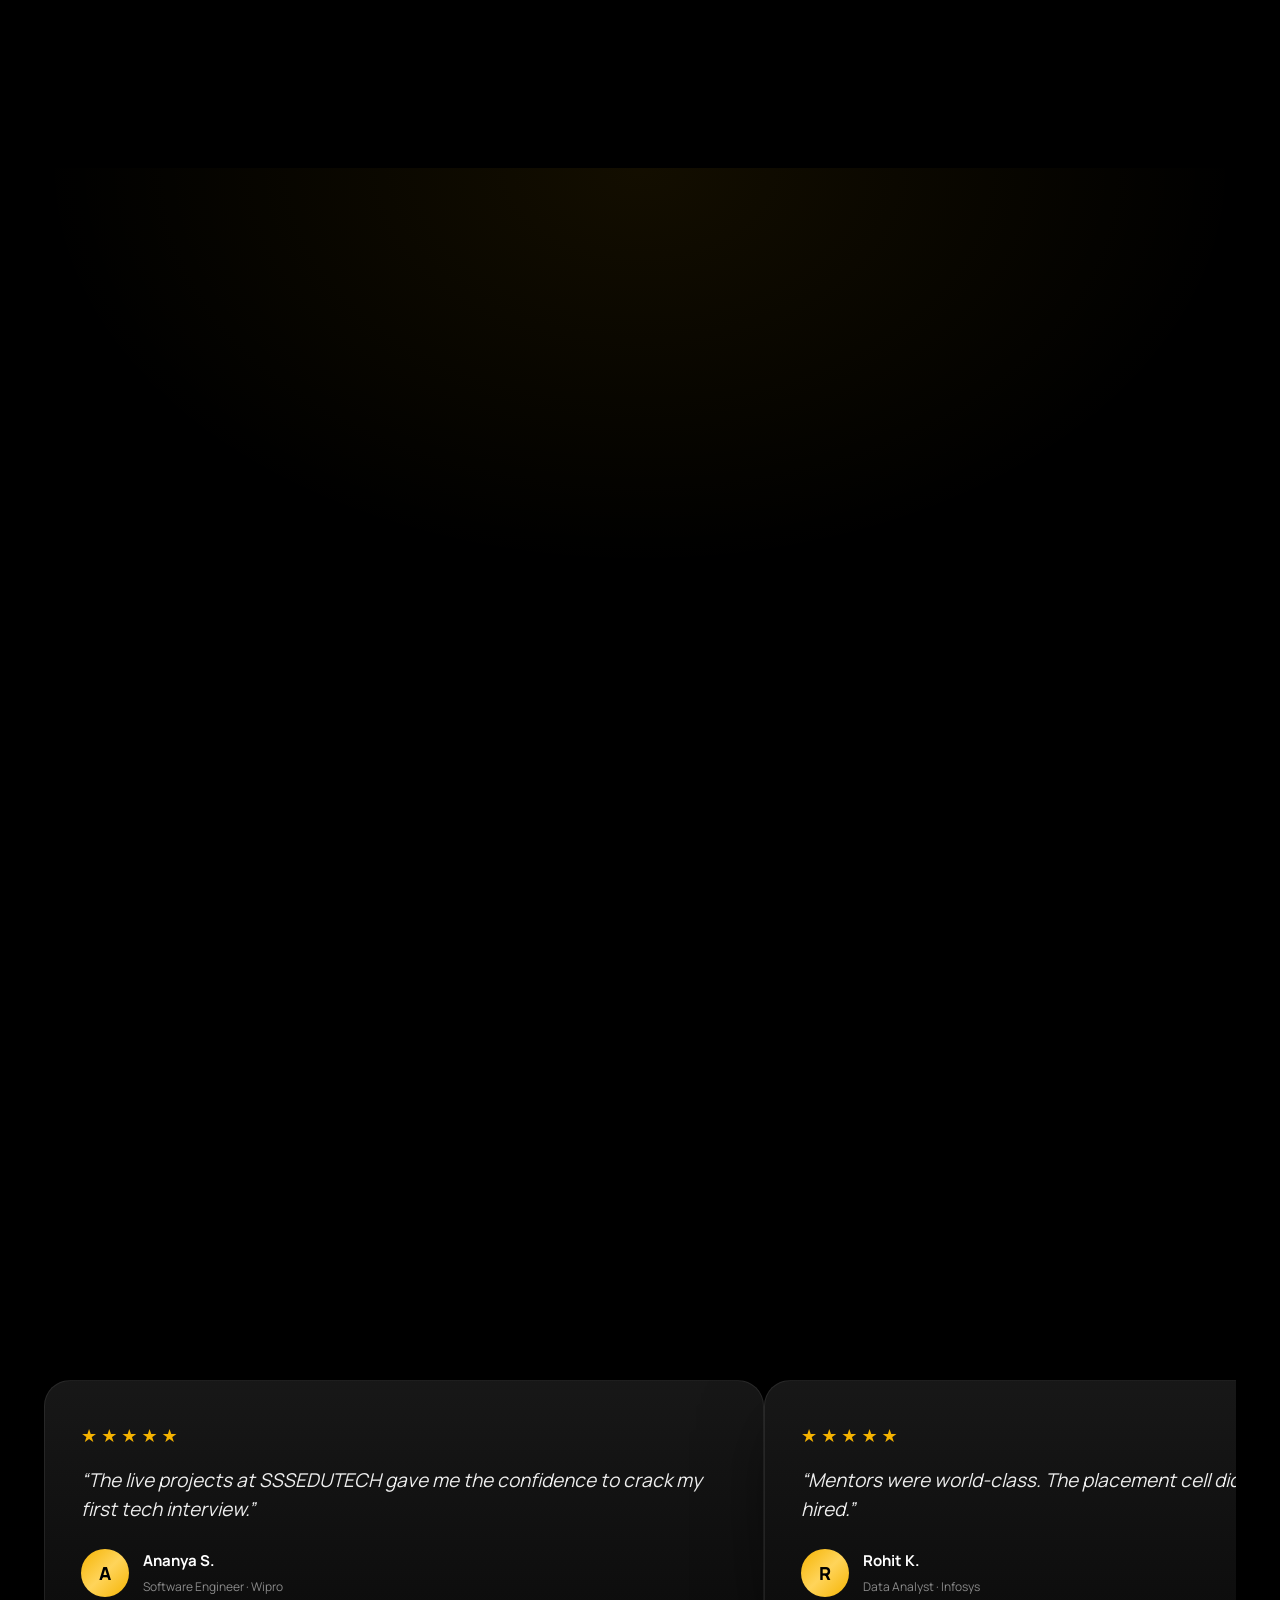
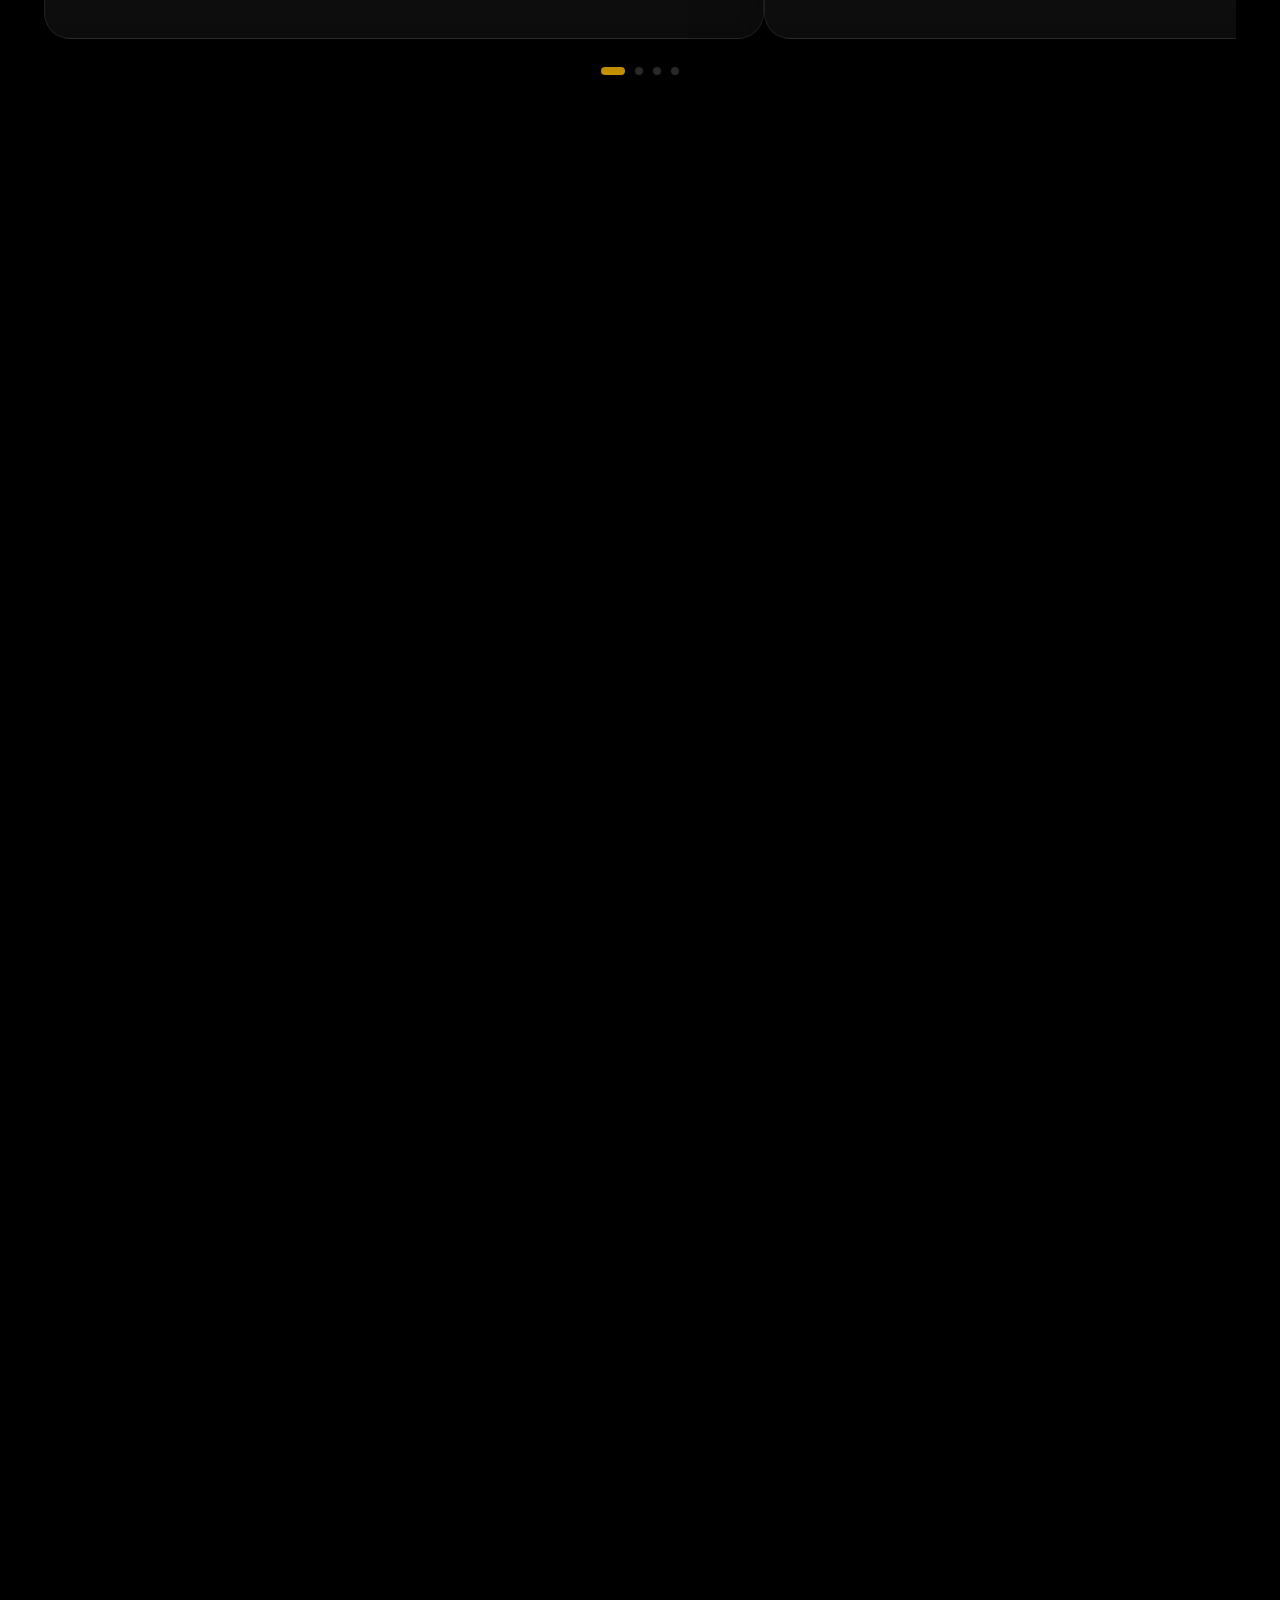
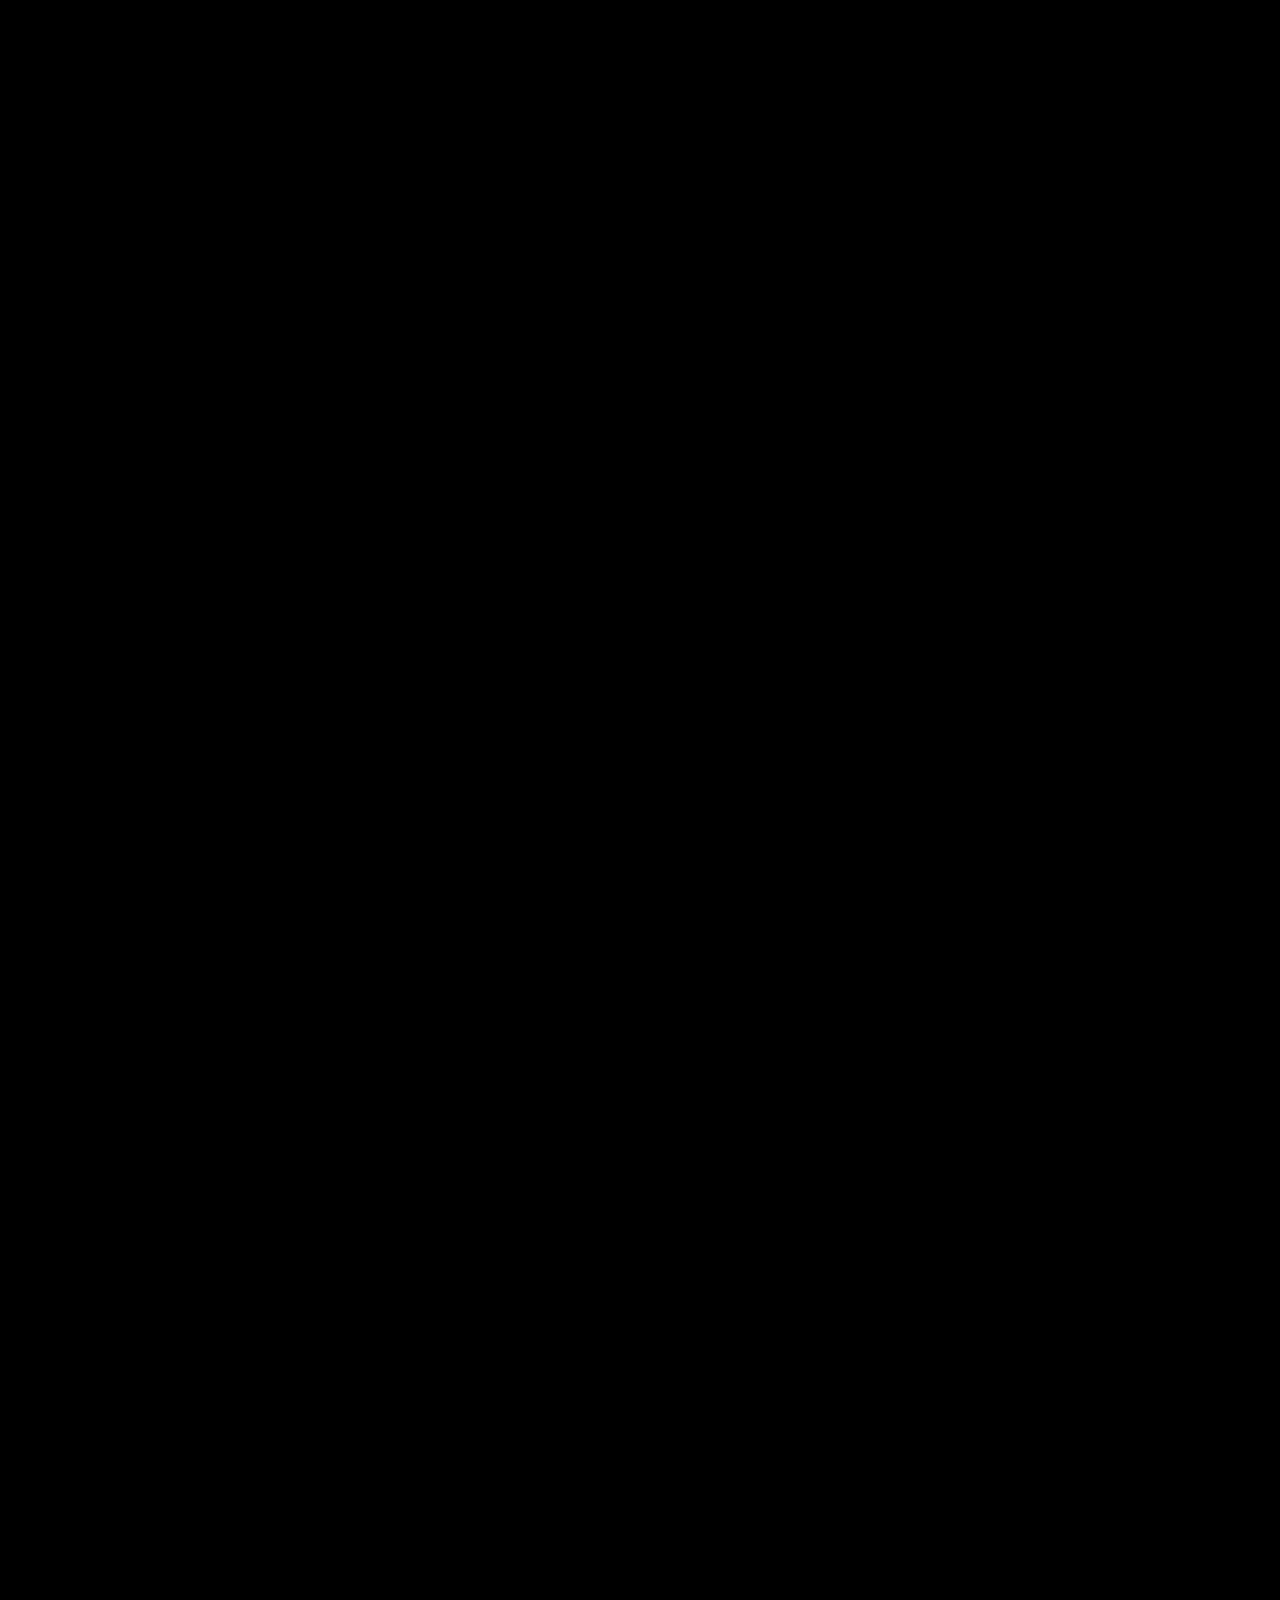
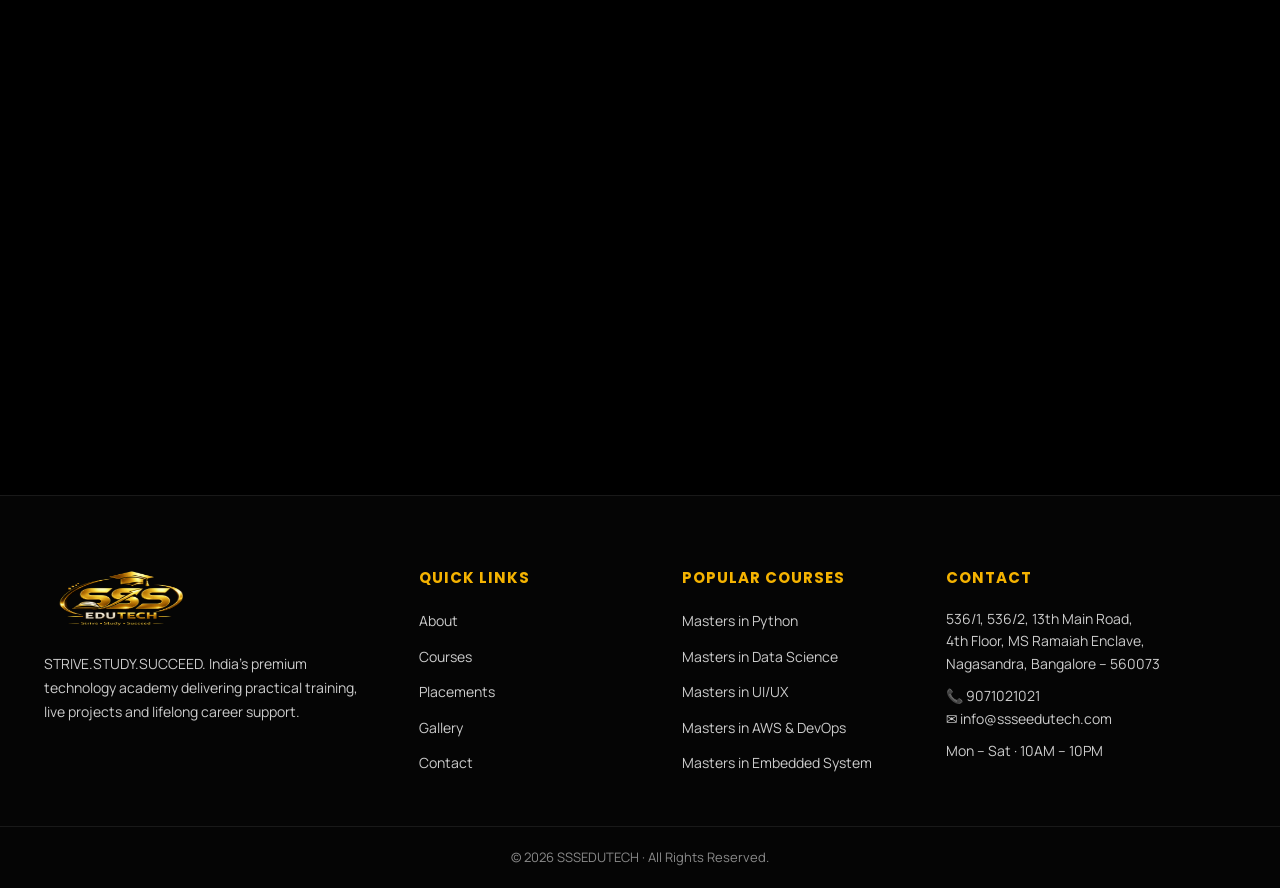
<file: home.html>
<!DOCTYPE html>
<html lang="en">
<head>
<meta charset="UTF-8" />
<meta name="viewport" content="width=device-width, initial-scale=1.0" />
<meta name="description" content="SSSEDUTECH — Learn Today. Lead Tomorrow. Industry-ready IT, engineering, design and data science training with 100% placement assistance in Bangalore." />
<meta name="keywords" content="SSSEDUTECH, IT training Bangalore, placement, Python, Java, Data Science, UI UX, AWS, Embedded, VLSI, CAD CAM" />
<meta name="author" content="SSSEDUTECH" />
<meta property="og:title" content="SSSEDUTECH — STRIVE,STUDY,SUCCEED" />
<meta property="og:description" content="Premium technology academy offering practical training, live projects and dedicated placement support." />
<meta property="og:type" content="website" />
<meta name="twitter:card" content="summary_large_image" />
<title>SSSEDUTECH — STRIVE,STUDY,SUCCEED</title>
<link rel="preconnect" href="https://fonts.googleapis.com" />
<link rel="preconnect" href="https://fonts.gstatic.com" crossorigin />
<link href="https://fonts.googleapis.com/css2?family=Manrope:wght@300;400;500;600;700;800&family=Poppins:wght@300;400;500;600;700;800&display=swap" rel="stylesheet" />
<link rel="stylesheet" href="/style.css" />
</head>
<body>

<!-- LOADING SCREEN -->
<div id="loader" aria-hidden="true">
  <div class="loader-inner">

    <div class="loader-bar"><span></span></div>
  </div>
</div>

<!-- SCROLL PROGRESS -->
<div id="scroll-progress" aria-hidden="true"></div>

<!-- NAVBAR -->
<header id="navbar">
  <div class="nav-wrap">
    <a href="#home" class="brand"></a>
          <div class="loader-logo">
      <img src="images/ssslogo1.png" alt="SSSEDUTECH Logo" width="300" height="150"/>
      </div>
    </span>
    </a>
    <nav aria-label="Primary">
      <ul id="nav-menu">
        <li><a href="#home">Home</a></li>
        <li><a href="#about">About</a></li>
        <li><a href="#courses">Courses</a></li>
        <li><a href="#placements">Placements</a></li>
        <li><a href="#testimonials">Testimonials</a></li>
        <li><a href="#gallery">Gallery</a></li>
        <li><a href="#contact">Contact</a></li>
      </ul>
    </nav>
    <a href="#contact" class="nav-cta ripple">Enroll Now</a>
    <button id="hamburger" aria-label="Open menu" aria-expanded="false">
      <span></span><span></span><span></span>
    </button>
  </div>
</header>

<!-- HERO -->
<section id="home" class="hero">
  <div class="hero-bg">
    <div class="glow glow-1"></div>
    <div class="glow glow-2"></div>
    <div class="glow glow-3"></div>
    <canvas id="particles"></canvas>
  </div>
  <div class="container hero-inner">
    <div class="hero-copy reveal">
      <span class="chip"><span class="dot"></span> Admissions Open ·</span>
      <h1>Build Your Career With <span class="grad">Industry Ready</span> Skills</h1>
      <p class="hero-sub">STRIVE.STUDY.SUCCEED</p>
      <p class="hero-desc">SSSEDUTECH is an advanced technology academy helping students become industry-ready through practical training, live projects, and dedicated placement support.</p>
      <div class="hero-typing">
        I want to master <span id="typing" class="grad"></span><span class="caret">|</span>
      </div>
      <div class="hero-cta">
        <a href="#courses" class="btn btn-primary ripple">Explore Courses</a>
        <a href="#contact" class="btn btn-ghost ripple">Contact Us</a>
      </div>
      <div class="hero-stats">
        <div><strong data-count="1000">0</strong><span>Students Trained</span></div>
        <div><strong data-count="500">0</strong><span>Placements</span></div>
        <div><strong data-count="60">0</strong><span>Hiring Partners</span></div>
      </div>
    </div>
    <div class="hero-art reveal">
      <div class="orbit">
        <div class="core">
          <div class="core-inner">
            <img src="images/ssslogo1.png" alt="" width="200" height="90"/>
          </div>

        </div>
        <div class="ring ring-1"></div>
        <div class="ring ring-2"></div>
        <div class="ring ring-3"></div>
        <span class="tag t1">Python</span>
        <span class="tag t2">AWS</span>
        <span class="tag t3">UI/UX</span>
        <span class="tag t4">VLSI</span>
        <span class="tag t5">Data science</span>
        <span class="tag t6">CAD</span>
      </div>
    </div>
  </div>
</section>

<!-- QUOTES -->
<section class="quotes" aria-label="Education quotes">
  <div class="container">
    <div class="quote-track" id="quoteTrack">
      <blockquote>“Education is the passport to the future, for tomorrow belongs to those who prepare for it today.”</blockquote>
      <blockquote>“Learning today. Leading tomorrow.”</blockquote>
      <blockquote>“Skills open doors. Knowledge builds the future.”</blockquote>
      <blockquote>“Success begins with education and ends with opportunity.”</blockquote>
    </div>
  </div>
</section>

<!-- ABOUT -->
<section id="about" class="section">
  <div class="container">
    <div class="section-head reveal">
      <span class="eyebrow">About SSSEDUTECH</span>
      <h2>An academy engineered for <span class="grad">real careers</span></h2>
      <p>We bridge the gap between classroom theory and industry practice — with hands-on labs, live client projects, and end-to-end placement support.</p>
    </div>
    <div class="about-grid">
      <div class="a-card reveal"><div class="a-ico">🎯</div><h3>Practical Training</h3><p>Project-first learning built around real tools & workflows.</p></div>
      <div class="a-card reveal"><div class="a-ico">👨‍🏫</div><h3>Industry Experts</h3><p>Mentors from top MNCs guiding every batch.</p></div>
      <div class="a-card reveal"><div class="a-ico">🛠</div><h3>Live Projects</h3><p>Ship production-grade builds during the course.</p></div>
      <div class="a-card reveal"><div class="a-ico">💼</div><h3>Internship Support</h3><p>Hands-on internships with partner companies.</p></div>
      <div class="a-card reveal"><div class="a-ico">🚀</div><h3>Placement Assistance</h3><p>Dedicated placement cell until you get hired.</p></div>
      <div class="a-card reveal"><div class="a-ico">📄</div><h3>Resume Building</h3><p>ATS-ready resumes reviewed by hiring managers.</p></div>
      <div class="a-card reveal"><div class="a-ico">🎤</div><h3>Mock Interviews</h3><p>Technical + HR simulations with real feedback.</p></div>
      <div class="a-card reveal"><div class="a-ico">🏅</div><h3>Certifications</h3><p>Industry-recognized certificates on completion.</p></div>
      <div class="a-card reveal"><div class="a-ico">🧭</div><h3>Career Guidance</h3><p>1:1 mentorship to shape your career roadmap.</p></div>
    </div>
  </div>
</section>

<!-- WHY CHOOSE US -->
<section class="section why">
  <div class="container">
    <div class="section-head reveal">
      <span class="eyebrow">Why Choose Us</span>
      <h2>Everything you need to <span class="grad">get hired</span></h2>
    </div>
    <div class="why-grid">
      <div class="w-card reveal">✔ Live Projects</div>
      <div class="w-card reveal">✔ Industry Experts</div>
      <div class="w-card reveal">✔ Placement Cell</div>
      <div class="w-card reveal">✔ Resume Building</div>
      <div class="w-card reveal">✔ Mock Interviews</div>
      <div class="w-card reveal">✔ Soft Skill Training</div>
      <div class="w-card reveal">✔ Latest Technologies</div>
      <div class="w-card reveal">✔ Flexible Learning</div>
      <div class="w-card reveal">✔ Career Mentorship</div>
    </div>
  </div>
</section>

<!-- COURSES -->
<section id="courses" class="section">
  <div class="container">
    <div class="section-head reveal">
      <span class="eyebrow">Programs</span>
      <h2>Explore <span class="grad">80+ Career Programs</span></h2>
      <p>Search across categories or scroll through our full curriculum.</p>
      <div class="search-wrap">
        <input id="courseSearch" type="search" placeholder="Search a course (e.g. Python, AWS, Embedded)…" aria-label="Search courses" />
        <span class="search-ico">🔍</span>
      </div>
      <div class="chips" id="catChips"></div>
    </div>
    <div id="courseCategories"></div>
    <p id="noResults" class="no-results" hidden>No courses matched your search.</p>
  </div>
</section>

<!-- PLACEMENTS -->
<section id="placements" class="section placements">
  <div class="container">
    <div class="section-head reveal">
      <span class="eyebrow">Career Success</span>
      <h2>100% <span class="grad">Placement Assistance</span></h2>
    </div>
    <div class="counters">
      <div class="c-card reveal"><strong data-count="1000">0</strong>+<span>Students Trained</span></div>
      <div class="c-card reveal"><strong data-count="500">0</strong>+<span>Placements</span></div>
      <div class="c-card reveal"><strong data-count="60">0</strong>+<span>Hiring Partners</span></div>
      <div class="c-card reveal"><strong data-count="100">0</strong>%<span>Career Support</span></div>
    </div>
    <div class="p-grid">
      <div class="p-card reveal"><h3>Resume Building</h3><p>Craft an ATS-optimized resume that opens doors.</p></div>
      <div class="p-card reveal"><h3>Technical Interview</h3><p>DSA, system design and role-specific prep.</p></div>
      <div class="p-card reveal"><h3>HR Interview</h3><p>Behavioral & situational interview coaching.</p></div>
      <div class="p-card reveal"><h3>Mock Interview</h3><p>Recorded mocks with actionable feedback.</p></div>
      <div class="p-card reveal"><h3>Soft Skills</h3><p>Communication, teamwork & workplace etiquette.</p></div>
      <div class="p-card reveal"><h3>Career Guidance</h3><p>1:1 mentorship to plan your next 5 years.</p></div>
      <div class="p-card reveal"><h3>Internship Support</h3><p>Real internships with partner companies.</p></div>
    </div>
  </div>
</section>

<!-- TESTIMONIALS -->
<section id="testimonials" class="section">
  <div class="container">
    <div class="section-head reveal">
      <span class="eyebrow">Student Voices</span>
      <h2>Loved by <span class="grad">learners & recruiters</span></h2>
    </div>
    <div class="t-slider">
      <div class="t-track" id="tTrack">
        <div class="t-card"><div class="stars">★★★★★</div><p>“The live projects at SSSEDUTECH gave me the confidence to crack my first tech interview.”</p><div class="who"><div class="avatar">A</div><div><strong>Ananya S.</strong><span>Software Engineer · Wipro</span></div></div></div>
        <div class="t-card"><div class="stars">★★★★★</div><p>“Mentors were world-class. The placement cell didn't stop until I was hired.”</p><div class="who"><div class="avatar">R</div><div><strong>Rohit K.</strong><span>Data Analyst · Infosys</span></div></div></div>
        <div class="t-card"><div class="stars">★★★★★</div><p>“Loved the practical labs and the community. Best decision of my career.”</p><div class="who"><div class="avatar">M</div><div><strong>Meera P.</strong><span>UI/UX Designer · TCS</span></div></div></div>
        <div class="t-card"><div class="stars">★★★★★</div><p>“Embedded course was extremely hands-on. I built projects I'm proud of.”</p><div class="who"><div class="avatar">V</div><div><strong>Vikram J.</strong><span>Embedded Engineer · Bosch</span></div></div></div>
      </div>
      <div class="t-dots" id="tDots"></div>
    </div>
  </div>
</section>

<!-- GALLERY -->
<section id="gallery" class="section">
  <div class="container">
    <div class="section-head reveal">
      <span class="eyebrow">Campus & Culture</span>
      <h2>Inside <span class="grad">SSSEDUTECH</span></h2>
    </div>
    <div class="masonry">
      <div class="m-item reveal" style="--h:260px"><div class="ph" data-label="Classroom">Classroom</div></div>
      <div class="m-item reveal" style="--h:340px"><div class="ph" data-label="Hackathon">Hackathon</div></div>
      <div class="m-item reveal" style="--h:220px"><div class="ph" data-label="Labs">Labs</div></div>
      <div class="m-item reveal" style="--h:300px"><div class="ph" data-label="Placement Day">Placement Day</div></div>
      <div class="m-item reveal" style="--h:260px"><div class="ph" data-label="Workshop">Workshop</div></div>
      <div class="m-item reveal" style="--h:360px"><div class="ph" data-label="Graduation">Graduation</div></div>
      <div class="m-item reveal" style="--h:240px"><div class="ph" data-label="Mentors">Mentors</div></div>
      <div class="m-item reveal" style="--h:280px"><div class="ph" data-label="Community">Community</div></div>
    </div>
  </div>
</section>

<!-- FAQ -->
<section class="section faq">
  <div class="container">
    <div class="section-head reveal">
      <span class="eyebrow">FAQ</span>
      <h2>Questions, <span class="grad">answered</span></h2>
    </div>
    <div class="faq-list">
      <details class="f-item reveal"><summary>Do you provide 100% placement guarantee?</summary><p>We provide 100% placement assistance including resume building, mock interviews and direct hiring drives with our 50+ partner companies.</p></details>
      <details class="f-item reveal"><summary>Are the courses offline or online?</summary><p>Both. Choose classroom, online-live, or hybrid based on your schedule.</p></details>
      <details class="f-item reveal"><summary>Will I get an internship?</summary><p>Yes — every major program includes an internship or live client project.</p></details>
      <details class="f-item reveal"><summary>What certifications do I get?</summary><p>Industry-recognized SSSEDUTECH certification along with project portfolio.</p></details>
      <details class="f-item reveal"><summary>Do you offer EMI options?</summary><p>Yes, flexible EMI options are available. Contact our team for details.</p></details>
    </div>
  </div>
</section>

<!-- CONTACT -->
<section id="contact" class="section contact">
  <div class="container">
    <div class="section-head reveal">
      <span class="eyebrow">Contact</span>
      <h2>Let's talk about your <span class="grad">future</span></h2>
    </div>
    <div class="contact-grid">
      <div class="contact-card reveal">
        <h3>Get in touch</h3>
        <p class="c-line"><span>📞</span> <a href="tel:9071021021">9071021021</a></p>
        <p class="c-line"><span>✉️</span> <a href="mailto:info@ssseedutech.com">info@ssseedutech.com</a></p>
        <p class="c-line"><span>⏰</span> Mon – Sat · 10:00 AM – 10:00 PM</p>
        <p class="c-line addr"><span>📍</span> 536/1, 536/2, 13th Main Road, 4th Floor,<br/>MS Ramaiah Enclave, Nagasandra,<br/>Bangalore – 560073</p>
        <div class="socials">
          <a href="#" aria-label="Facebook" class="s-btn">f</a>
          <a href="#" aria-label="Instagram" class="s-btn">◎</a>
          <a href="#" aria-label="LinkedIn" class="s-btn">in</a>
          <a href="#" aria-label="YouTube" class="s-btn">▶</a>
          <a href="#" aria-label="WhatsApp" class="s-btn">✆</a>
        </div>
      </div>
      <form class="contact-card reveal" onsubmit="event.preventDefault(); alert('Thanks! We will contact you shortly.'); this.reset();">
        <h3>Request a callback</h3>
        <label>Full Name<input required type="text" placeholder="Your name" /></label>
        <label>Phone<input required type="tel" placeholder="Mobile number" /></label>
        <label>Interested Course<input type="text" placeholder="e.g. Data Science" /></label>
        <label>Message<textarea rows="3" placeholder="Tell us about your goal"></textarea></label>
        <button class="btn btn-primary ripple" type="submit">Send Enquiry</button>
      </form>
    </div>
    <div class="map reveal">
      <iframe src="https://www.google.com/maps/embed?pb=!1m18!1m12!1m3!1d3886.8142645192206!2d77.49933987484268!3d13.047491587274925!2m3!1f0!2f0!3f0!3m2!1i1024!2i768!4f13.1!3m3!1m2!1s0x3bae3dce4f8de061%3A0xa0f8e32d0a217ed4!2sPumo%20Technovation!5e0!3m2!1sen!2sin!4v1785325979263!5m2!1sen!2sin"
        width="100%" height="450" style="border:0;border-radius:20px;"
        allowfullscreen="" loading="lazy" referrerpolicy="strict-origin-when-cross-origin" title="SSSEDUTECH Location"></iframe>
    </div>
  </div>
</section>

<!-- FOOTER -->
<footer class="footer">
  <div class="container footer-grid">
    <div>
      <a href="#home" class="brand">
        
        <img src="images/ssslogo1.png" alt="SSSEDUTECH Logo" width="150" height="70"/>
        </span>
      </a>
      <p class="f-about">STRIVE.STUDY.SUCCEED. India's premium technology academy delivering practical training, live projects and lifelong career support.</p>
    </div>
    <div>
      <h4>Quick Links</h4>
      <ul>
        <li><a href="#about">About</a></li>
        <li><a href="#courses">Courses</a></li>
        <li><a href="#placements">Placements</a></li>
        <li><a href="#gallery">Gallery</a></li>
        <li><a href="#contact">Contact</a></li>
      </ul>
    </div>
    <div>
      <h4>Popular Courses</h4>
      <ul>
        <li><a href="#courses">Masters in Python</a></li>
        <li><a href="#courses">Masters in Data Science</a></li>
        <li><a href="#courses">Masters in UI/UX</a></li>
        <li><a href="#courses">Masters in AWS & DevOps</a></li>
        <li><a href="#courses">Masters in Embedded System</a></li>
      </ul>
    </div>
    <div>
      <h4>Contact</h4>
      <p>536/1, 536/2, 13th Main Road,<br/>4th Floor, MS Ramaiah Enclave,<br/>Nagasandra, Bangalore – 560073</p>
      <p>📞 <a href="tel:9071021021">9071021021</a><br/>✉️ <a href="mailto:info@ssseedutech.com">info@ssseedutech.com</a></p>
      <p>Mon – Sat · 10AM – 10PM</p>
    </div>
  </div>
  <div class="footer-bar">
    <div class="container">© 2026 SSSEDUTECH · All Rights Reserved.</div>
  </div>
</footer>

<!-- FLOATING BUTTONS -->
<a href="https://wa.me/919071021021" class="fab wa" aria-label="WhatsApp" target="_blank" rel="noopener">✆</a>
<a href="tel:9071021021" class="fab call" aria-label="Call">📞</a>
<button id="toTop" class="fab top" aria-label="Back to top">↑</button>

<!-- CURSOR -->
<div id="cursor" aria-hidden="true"></div>
<div id="cursor-dot" aria-hidden="true"></div>

<script src="/script.js" defer></script>
</body>
</html>
</file>
<file: style.css>
/* ===========================
   SSSEDUTECH — Premium Styles
   =========================== */
*,*::before,*::after{box-sizing:border-box;margin:0;padding:0}
html{scroll-behavior:smooth;-webkit-text-size-adjust:100%}
body{
  font-family:'Manrope','Poppins',system-ui,-apple-system,sans-serif;
  background:#000;color:#fff;line-height:1.6;overflow-x:hidden;
  -webkit-font-smoothing:antialiased;font-weight:400;
}
img{max-width:100%;display:block}
a{color:inherit;text-decoration:none}
button{font-family:inherit;cursor:pointer;border:0;background:none;color:inherit}
::selection{background:#f5b301;color:#000}

:root{
  --bg:#000; --bg2:#0a0a0a; --panel:#111; --card:#1a1a1a; --line:rgba(255,255,255,.08);
  --gold:#f5b301; --gold2:#ffd45a; --text:#fff; --muted:#cccccc; --muted2:#8a8a8a;
  --grad:linear-gradient(135deg,#f5b301,#ffd45a 50%,#f5b301);
  --grad-soft:linear-gradient(135deg,rgba(245,179,1,.18),rgba(255,212,90,.08));
  --shadow:0 20px 60px -20px rgba(245,179,1,.35);
  --shadow-lg:0 30px 80px -20px rgba(0,0,0,.7);
  --radius:18px; --radius-lg:26px;
}

.container{max-width:1240px;margin:0 auto;padding:0 24px}
.grad{background:var(--grad);-webkit-background-clip:text;background-clip:text;color:transparent}

/* Loader */
#loader{position:fixed;inset:0;background:#000;z-index:9999;display:flex;align-items:center;justify-content:center;transition:opacity .6s ease,visibility .6s}
#loader.hide{opacity:0;visibility:hidden}
.loader-inner{text-align:center}
.loader-logo{font-family:'Poppins';font-weight:800;font-size:28px;letter-spacing:2px;margin-bottom:20px}
.loader-logo span{color:var(--gold)}
.loader-bar{width:200px;height:3px;background:#1a1a1a;border-radius:99px;overflow:hidden}
.loader-bar span{display:block;height:100%;width:40%;background:var(--grad);animation:load 1.1s ease-in-out infinite}
@keyframes load{0%{transform:translateX(-100%)}100%{transform:translateX(400%)}}

/* Scroll progress */
#scroll-progress{position:fixed;top:0;left:0;height:3px;width:0;background:var(--grad);z-index:9998;transition:width .1s}

/* Navbar */
#navbar{position:fixed;top:0;left:0;right:0;z-index:100;padding:18px 0;transition:all .35s ease;backdrop-filter:blur(0)}
#navbar.scrolled{background:rgba(0,0,0,.75);backdrop-filter:blur(18px);border-bottom:1px solid var(--line);padding:12px 0}
.nav-wrap{max-width:1240px;margin:0 auto;padding:0 24px;display:flex;align-items:center;justify-content:space-between;gap:24px}
.brand{display:flex;align-items:center;gap:10px;font-family:'Poppins';font-weight:800;letter-spacing:1px}
.brand-mark{display:grid;place-items:center;width:38px;height:38px;border-radius:12px;background:var(--grad);color:#000;font-weight:900}
.brand-text{font-size:18px}
.brand-text em{font-style:normal;color:var(--gold)}
#nav-menu{display:flex;gap:6px;list-style:none}
#nav-menu a{padding:10px 16px;border-radius:10px;font-size:14px;font-weight:500;color:var(--muted);transition:.25s}
#nav-menu a:hover{color:#fff;background:rgba(255,255,255,.06)}
.nav-cta{padding:11px 20px;border-radius:99px;background:var(--grad);color:#000;font-weight:700;font-size:14px;transition:.3s;box-shadow:var(--shadow)}
.nav-cta:hover{transform:translateY(-2px)}
#hamburger{display:none;flex-direction:column;gap:5px;width:38px;height:38px;justify-content:center;align-items:center;border-radius:10px;border:1px solid var(--line)}
#hamburger span{width:20px;height:2px;background:#fff;border-radius:2px;transition:.3s}
#hamburger.open span:nth-child(1){transform:translateY(7px) rotate(45deg)}
#hamburger.open span:nth-child(2){opacity:0}
#hamburger.open span:nth-child(3){transform:translateY(-7px) rotate(-45deg)}

/* HERO */
.hero{position:relative;min-height:100vh;padding:140px 0 80px;overflow:hidden;isolation:isolate}
.hero-bg{position:absolute;inset:0;z-index:-1;background:radial-gradient(1200px 700px at 80% -10%,rgba(245,179,1,.16),transparent 60%),radial-gradient(900px 600px at 0% 100%,rgba(245,179,1,.10),transparent 60%),#000}
.hero-bg::after{content:"";position:absolute;inset:0;background:linear-gradient(180deg,transparent,rgba(0,0,0,.6));}
#particles{position:absolute;inset:0;width:100%;height:100%}
.glow{position:absolute;border-radius:50%;filter:blur(80px);opacity:.5;animation:float 14s ease-in-out infinite}
.glow-1{width:420px;height:420px;background:#f5b301;top:-100px;left:-100px}
.glow-2{width:520px;height:520px;background:#ffd45a;bottom:-160px;right:-120px;animation-delay:-4s;opacity:.35}
.glow-3{width:300px;height:300px;background:#f5b301;top:50%;left:50%;transform:translate(-50%,-50%);opacity:.15;animation-delay:-8s}
@keyframes float{0%,100%{transform:translate(0,0) scale(1)}50%{transform:translate(30px,-30px) scale(1.08)}}

.hero-inner{display:grid;grid-template-columns:1.15fr .85fr;gap:60px;align-items:center;position:relative}
.hero-copy .chip{display:inline-flex;align-items:center;gap:8px;padding:8px 14px;border:1px solid var(--line);background:rgba(255,255,255,.03);border-radius:99px;font-size:12px;color:var(--muted);letter-spacing:.5px;margin-bottom:22px;backdrop-filter:blur(10px)}
.chip .dot{width:8px;height:8px;background:var(--gold);border-radius:50%;box-shadow:0 0 12px var(--gold);animation:pulse 2s ease-in-out infinite}
@keyframes pulse{50%{opacity:.4}}
.hero-copy h1{font-family:'Poppins';font-weight:800;font-size:clamp(38px,5.6vw,68px);line-height:1.05;letter-spacing:-.02em;margin-bottom:16px}
.hero-sub{font-size:20px;color:var(--gold);font-weight:600;margin-bottom:16px;letter-spacing:.5px}
.hero-desc{color:var(--muted);font-size:16px;max-width:560px;margin-bottom:24px}
.hero-typing{font-size:18px;color:var(--muted);margin-bottom:32px}
.hero-typing .grad{font-weight:700}
.caret{color:var(--gold);animation:blink 1s steps(1) infinite;margin-left:2px}
@keyframes blink{50%{opacity:0}}
.hero-cta{display:flex;gap:14px;flex-wrap:wrap;margin-bottom:44px}
.btn{position:relative;overflow:hidden;padding:14px 26px;border-radius:99px;font-weight:600;font-size:15px;transition:.3s;display:inline-flex;align-items:center;gap:8px}
.btn-primary{background:var(--grad);color:#000;box-shadow:var(--shadow)}
.btn-primary:hover{transform:translateY(-3px);box-shadow:0 25px 60px -15px rgba(245,179,1,.55)}
.btn-ghost{border:1px solid var(--line);background:rgba(255,255,255,.03);color:#fff;backdrop-filter:blur(10px)}
.btn-ghost:hover{border-color:var(--gold);color:var(--gold)}
.hero-stats{display:flex;gap:36px;flex-wrap:wrap}
.hero-stats>div{display:flex;flex-direction:column}
.hero-stats strong{font-family:'Poppins';font-weight:800;font-size:28px;color:var(--gold)}
.hero-stats span{font-size:12px;color:var(--muted2);letter-spacing:1px;text-transform:uppercase}

/* Hero art — orbiting rings */
.hero-art{display:grid;place-items:center;position:relative;min-height:480px}
.orbit{position:relative;width:min(460px,100%);aspect-ratio:1}
.core{position:absolute;inset:34%;background:var(--grad);border-radius:50%;display:grid;place-items:center;box-shadow:0 0 80px rgba(245,179,1,.6);animation:spin 20s linear infinite}
.core-inner{background:#000;border-radius:50%;width:88%;height:88%;display:grid;place-items:center;font-family:'Poppins';font-weight:800;font-size:14px;letter-spacing:2px}
.core-inner span{color:var(--gold)}
@keyframes spin{to{transform:rotate(360deg)}}
.ring{position:absolute;inset:0;border:1px dashed rgba(245,179,1,.35);border-radius:50%}
.ring-1{inset:8%;animation:spin 30s linear infinite}
.ring-2{inset:18%;border-style:solid;border-color:rgba(255,255,255,.08);animation:spin 18s linear infinite reverse}
.ring-3{inset:0;border-color:rgba(245,179,1,.15)}
.tag{position:absolute;padding:8px 14px;border-radius:99px;background:rgba(26,26,26,.85);border:1px solid var(--line);font-size:12px;font-weight:600;backdrop-filter:blur(10px);box-shadow:var(--shadow-lg)}
.t1{top:2%;left:20%}
.t2{top:16%;right:2%}
.t3{bottom:14%;right:8%;color:var(--gold)}
.t4{bottom:2%;left:30%}
.t5{top:44%;left:-4%;color:var(--gold)}
.t6{bottom:36%;right:-6%}

/* Quotes marquee */
.quotes{padding:40px 0;border-top:1px solid var(--line);border-bottom:1px solid var(--line);background:linear-gradient(90deg,#0a0a0a,#000,#0a0a0a);overflow:hidden}
.quote-track{display:flex;gap:80px;white-space:nowrap;animation:marquee 30s linear infinite}
.quote-track blockquote{font-family:'Poppins';font-style:italic;font-size:20px;color:var(--muted);font-weight:300}
@keyframes marquee{to{transform:translateX(-50%)}}

/* Sections */
.section{padding:100px 0;position:relative}
.section-head{max-width:760px;margin:0 auto 60px;text-align:center}
.eyebrow{display:inline-block;padding:6px 14px;border:1px solid var(--line);border-radius:99px;font-size:12px;letter-spacing:2px;text-transform:uppercase;color:var(--gold);margin-bottom:20px}
.section-head h2{font-family:'Poppins';font-weight:800;font-size:clamp(30px,4vw,52px);letter-spacing:-.02em;line-height:1.1;margin-bottom:16px}
.section-head p{color:var(--muted);font-size:17px}

/* About grid */
.about-grid{display:grid;grid-template-columns:repeat(3,1fr);gap:22px}
.a-card{padding:32px 26px;background:linear-gradient(180deg,#141414,#0d0d0d);border:1px solid var(--line);border-radius:var(--radius-lg);transition:.35s;position:relative;overflow:hidden}
.a-card::before{content:"";position:absolute;inset:0;background:radial-gradient(400px 200px at var(--x,50%) var(--y,0%),rgba(245,179,1,.12),transparent 60%);opacity:0;transition:.4s}
.a-card:hover{transform:translateY(-6px);border-color:rgba(245,179,1,.35);box-shadow:var(--shadow-lg)}
.a-card:hover::before{opacity:1}
.a-ico{width:52px;height:52px;border-radius:14px;background:var(--grad-soft);border:1px solid rgba(245,179,1,.25);display:grid;place-items:center;font-size:24px;margin-bottom:18px}
.a-card h3{font-family:'Poppins';font-weight:700;font-size:18px;margin-bottom:8px}
.a-card p{color:var(--muted);font-size:14px}

/* Why */
.why{background:radial-gradient(800px 400px at 50% 0%,rgba(245,179,1,.06),transparent)}
.why-grid{display:grid;grid-template-columns:repeat(3,1fr);gap:16px}
.w-card{padding:22px 24px;background:rgba(26,26,26,.6);border:1px solid var(--line);border-radius:var(--radius);font-weight:600;backdrop-filter:blur(10px);transition:.3s;position:relative}
.w-card::after{content:"";position:absolute;inset:0;padding:1px;border-radius:var(--radius);background:var(--grad);-webkit-mask:linear-gradient(#000 0 0) content-box,linear-gradient(#000 0 0);-webkit-mask-composite:xor;mask-composite:exclude;opacity:0;transition:.3s}
.w-card:hover{transform:translateY(-4px);color:var(--gold)}
.w-card:hover::after{opacity:1}

/* Courses */
.search-wrap{position:relative;max-width:520px;margin:28px auto 24px}
#courseSearch{width:100%;padding:16px 20px 16px 48px;background:#0d0d0d;border:1px solid var(--line);border-radius:99px;color:#fff;font-size:15px;font-family:inherit;transition:.3s}
#courseSearch:focus{outline:0;border-color:var(--gold);box-shadow:0 0 0 4px rgba(245,179,1,.15)}
.search-ico{position:absolute;left:18px;top:50%;transform:translateY(-50%);font-size:18px}
.chips{display:flex;flex-wrap:wrap;gap:8px;justify-content:center;max-width:900px;margin:0 auto}
.chips button{padding:8px 16px;border-radius:99px;border:1px solid var(--line);background:transparent;color:var(--muted);font-size:13px;font-weight:500;transition:.25s}
.chips button:hover{color:#fff;border-color:var(--gold)}
.chips button.active{background:var(--grad);color:#000;border-color:transparent;font-weight:700}

.cat-block{margin-top:60px}
.cat-head{display:flex;align-items:center;gap:16px;margin-bottom:28px;padding-bottom:16px;border-bottom:1px solid var(--line)}
.cat-ico{width:46px;height:46px;border-radius:12px;background:var(--grad-soft);border:1px solid rgba(245,179,1,.25);display:grid;place-items:center;font-size:22px}
.cat-title{font-family:'Poppins';font-weight:700;font-size:24px}
.cat-count{margin-left:auto;font-size:13px;color:var(--muted2);padding:4px 12px;background:#0d0d0d;border-radius:99px;border:1px solid var(--line)}
.course-grid{display:grid;grid-template-columns:repeat(3,1fr);gap:16px}
.course-card{padding:22px;background:linear-gradient(180deg,#141414,#0d0d0d);border:1px solid var(--line);border-radius:var(--radius);transition:.35s;position:relative;overflow:hidden;display:flex;flex-direction:column;gap:12px}
.course-card::before{content:"";position:absolute;top:-1px;left:-1px;right:-1px;height:2px;background:var(--grad);opacity:0;transition:.3s}
.course-card:hover{transform:translateY(-5px);border-color:rgba(245,179,1,.4);box-shadow:0 20px 50px -20px rgba(245,179,1,.3)}
.course-card:hover::before{opacity:1}
.cc-ico{width:40px;height:40px;border-radius:10px;background:#1f1f1f;display:grid;place-items:center;font-size:18px}
.cc-name{font-family:'Poppins';font-weight:600;font-size:16px;line-height:1.3}
.cc-badges{display:flex;flex-wrap:wrap;gap:6px}
.cc-badges span{font-size:11px;padding:4px 10px;border-radius:99px;background:rgba(245,179,1,.1);color:var(--gold);border:1px solid rgba(245,179,1,.25)}
.cc-more{margin-top:auto;font-size:13px;color:var(--gold);font-weight:600;display:inline-flex;align-items:center;gap:6px;padding-top:8px}
.cc-more::after{content:"→";transition:.3s}
.course-card:hover .cc-more::after{transform:translateX(4px)}
.no-results{text-align:center;color:var(--muted);padding:40px;font-size:16px}

/* Placements */
.placements{background:radial-gradient(600px 400px at 50% 0%,rgba(245,179,1,.08),transparent)}
.counters{display:grid;grid-template-columns:repeat(4,1fr);gap:16px;margin-bottom:60px}
.c-card{padding:36px 24px;text-align:center;background:linear-gradient(180deg,#141414,#0d0d0d);border:1px solid var(--line);border-radius:var(--radius-lg);transition:.3s}
.c-card:hover{border-color:rgba(245,179,1,.4);transform:translateY(-4px)}
.c-card strong{display:block;font-family:'Poppins';font-weight:800;font-size:44px;background:var(--grad);-webkit-background-clip:text;color:transparent;line-height:1}
.c-card span{display:block;font-size:13px;color:var(--muted);margin-top:8px;letter-spacing:1px;text-transform:uppercase}
.p-grid{display:grid;grid-template-columns:repeat(4,1fr);gap:16px}
.p-card{padding:26px;background:rgba(26,26,26,.6);border:1px solid var(--line);border-radius:var(--radius);backdrop-filter:blur(10px);transition:.3s}
.p-card:hover{border-color:var(--gold);transform:translateY(-4px)}
.p-card h3{font-family:'Poppins';font-weight:700;font-size:17px;margin-bottom:8px;color:var(--gold)}
.p-card p{color:var(--muted);font-size:14px}

/* Testimonials */
.t-slider{overflow:hidden;position:relative}
.t-track{display:flex;transition:transform .6s cubic-bezier(.65,0,.35,1);will-change:transform}
.t-card{flex:0 0 100%;max-width:720px;margin:0 auto;padding:40px 36px;background:linear-gradient(180deg,rgba(26,26,26,.9),rgba(13,13,13,.9));border:1px solid var(--line);border-radius:var(--radius-lg);backdrop-filter:blur(20px);box-shadow:var(--shadow-lg)}
.stars{color:var(--gold);font-size:18px;letter-spacing:4px;margin-bottom:16px}
.t-card p{font-size:19px;line-height:1.55;font-style:italic;color:#eee;margin-bottom:24px}
.who{display:flex;align-items:center;gap:14px}
.avatar{width:48px;height:48px;border-radius:50%;background:var(--grad);color:#000;display:grid;place-items:center;font-weight:800;font-size:18px}
.who strong{display:block;font-size:15px}
.who span{font-size:12px;color:var(--muted2)}
.t-dots{display:flex;justify-content:center;gap:10px;margin-top:28px}
.t-dots button{width:8px;height:8px;border-radius:50%;background:#333;transition:.3s}
.t-dots button.active{background:var(--gold);width:24px;border-radius:99px}

/* Gallery */
.masonry{columns:3;column-gap:16px}
.m-item{break-inside:avoid;margin-bottom:16px;border-radius:var(--radius);overflow:hidden;position:relative;cursor:pointer}
.m-item .ph{height:var(--h);background:linear-gradient(135deg,#1a1a1a,#0d0d0d);display:grid;place-items:center;color:var(--muted);font-weight:600;font-size:15px;letter-spacing:1px;text-transform:uppercase;border:1px solid var(--line);position:relative;transition:.4s}
.m-item .ph::before{content:"";position:absolute;inset:0;background:radial-gradient(circle at 30% 30%,rgba(245,179,1,.15),transparent 50%)}
.m-item:hover .ph{transform:scale(1.04);border-color:rgba(245,179,1,.4)}

/* FAQ */
.faq-list{max-width:800px;margin:0 auto;display:flex;flex-direction:column;gap:12px}
.f-item{background:#0d0d0d;border:1px solid var(--line);border-radius:var(--radius);padding:20px 24px;transition:.3s}
.f-item[open]{border-color:rgba(245,179,1,.35);background:linear-gradient(180deg,#141414,#0d0d0d)}
.f-item summary{cursor:pointer;font-weight:600;font-size:16px;list-style:none;display:flex;justify-content:space-between;align-items:center;gap:12px}
.f-item summary::-webkit-details-marker{display:none}
.f-item summary::after{content:"+";color:var(--gold);font-size:22px;transition:.3s}
.f-item[open] summary::after{transform:rotate(45deg)}
.f-item p{margin-top:12px;color:var(--muted);font-size:15px}

/* Contact */
.contact-grid{display:grid;grid-template-columns:1fr 1fr;gap:24px;margin-bottom:40px}
.contact-card{padding:36px;background:linear-gradient(180deg,#141414,#0d0d0d);border:1px solid var(--line);border-radius:var(--radius-lg)}
.contact-card h3{font-family:'Poppins';font-weight:700;font-size:22px;margin-bottom:20px}
.c-line{display:flex;gap:12px;align-items:flex-start;color:var(--muted);margin-bottom:14px;font-size:15px}
.c-line span{color:var(--gold);font-size:18px}
.c-line a:hover{color:var(--gold)}
.c-line.addr{line-height:1.6}
.socials{display:flex;gap:10px;margin-top:24px}
.s-btn{width:42px;height:42px;border-radius:50%;background:#1a1a1a;border:1px solid var(--line);display:grid;place-items:center;font-weight:700;transition:.3s}
.s-btn:hover{background:var(--grad);color:#000;transform:translateY(-3px);border-color:transparent}
.contact-card label{display:block;font-size:13px;color:var(--muted);margin-bottom:14px;font-weight:500}
.contact-card input,.contact-card textarea{width:100%;margin-top:6px;padding:12px 14px;background:#0a0a0a;border:1px solid var(--line);border-radius:12px;color:#fff;font-family:inherit;font-size:14px;resize:vertical;transition:.3s}
.contact-card input:focus,.contact-card textarea:focus{outline:0;border-color:var(--gold)}
.contact-card button[type=submit]{margin-top:8px;width:100%;justify-content:center}
.map{border-radius:var(--radius-lg);overflow:hidden;border:1px solid var(--line)}
.map iframe{display:block;filter:invert(.92) hue-rotate(180deg) saturate(.6)}

/* Footer */
.footer{background:#050505;border-top:1px solid var(--line);padding:70px 0 0}
.footer-grid{display:grid;grid-template-columns:1.5fr 1fr 1fr 1.3fr;gap:40px;padding-bottom:50px}
.footer h4{font-family:'Poppins';font-weight:700;font-size:15px;color:var(--gold);margin-bottom:18px;letter-spacing:1px;text-transform:uppercase}
.footer ul{list-style:none;display:flex;flex-direction:column;gap:10px}
.footer a{color:var(--muted);font-size:14px;transition:.2s}
.footer a:hover{color:var(--gold)}
.footer p{color:var(--muted);font-size:14px;margin-bottom:10px}
.f-about{margin-top:16px;font-size:14px;line-height:1.7}
.footer-bar{border-top:1px solid var(--line);padding:20px 0;text-align:center;color:var(--muted2);font-size:13px}

/* Floating buttons */
.fab{position:fixed;width:52px;height:52px;border-radius:50%;display:grid;place-items:center;font-size:22px;font-weight:700;box-shadow:var(--shadow-lg);z-index:90;transition:.3s}
.fab.wa{bottom:24px;right:24px;background:#25d366;color:#000}
.fab.call{bottom:88px;right:24px;background:var(--grad);color:#000}
.fab.top{bottom:24px;left:24px;background:#1a1a1a;border:1px solid var(--line);color:var(--gold);opacity:0;pointer-events:none;transform:translateY(20px)}
.fab.top.show{opacity:1;pointer-events:auto;transform:translateY(0)}
.fab:hover{transform:translateY(-4px)}
.fab.top.show:hover{transform:translateY(-4px)}

/* Cursor */
#cursor,#cursor-dot{position:fixed;pointer-events:none;z-index:9999;top:0;left:0;transform:translate(-50%,-50%);transition:opacity .3s;mix-blend-mode:difference}
#cursor{width:32px;height:32px;border:1.5px solid var(--gold);border-radius:50%;transition:transform .2s,width .2s,height .2s,border-color .2s}
#cursor-dot{width:6px;height:6px;background:var(--gold);border-radius:50%}
#cursor.grow{width:56px;height:56px;background:rgba(245,179,1,.15)}
@media(pointer:coarse){#cursor,#cursor-dot{display:none}}

/* Reveal */
.reveal{opacity:0;transform:translateY(30px);transition:opacity .8s ease,transform .8s cubic-bezier(.2,.7,.2,1)}
.reveal.in{opacity:1;transform:none}

/* Ripple */
.ripple{position:relative;overflow:hidden}
.ripple .rp{position:absolute;border-radius:50%;background:rgba(0,0,0,.25);transform:scale(0);animation:rp .6s ease-out;pointer-events:none}
.btn-ghost .rp,.nav-cta .rp{background:rgba(245,179,1,.35)}
@keyframes rp{to{transform:scale(4);opacity:0}}

/* Responsive */
@media(max-width:1024px){
  .hero-inner{grid-template-columns:1fr;text-align:center}
  .hero-copy .chip{margin-inline:auto}
  .hero-desc{margin-inline:auto}
  .hero-cta,.hero-stats{justify-content:center}
  .hero-art{min-height:400px;order:-1}
  .about-grid,.why-grid,.course-grid,.p-grid{grid-template-columns:repeat(2,1fr)}
  .counters{grid-template-columns:repeat(2,1fr)}
  .contact-grid{grid-template-columns:1fr}
  .footer-grid{grid-template-columns:1fr 1fr;gap:32px}
  .masonry{columns:2}
}
@media(max-width:1240px){
  #nav-menu{position:fixed;top:70px;left:16px;right:16px;flex-direction:column;gap:4px;padding:20px;background:rgba(10,10,10,.95);backdrop-filter:blur(20px);border:1px solid var(--line);border-radius:20px;transform:translateY(-20px);opacity:0;pointer-events:none;transition:.3s}
  #nav-menu.open{transform:translateY(0);opacity:1;pointer-events:auto}
  #nav-menu a{display:block;padding:14px}
  #hamburger{display:flex}
  .nav-cta{display:none}
}
@media(max-width:640px){
  .section{padding:70px 0}
  .about-grid,.why-grid,.course-grid,.p-grid,.counters{grid-template-columns:1fr}
  .footer-grid{grid-template-columns:1fr}
  .masonry{columns:1}
  .hero{padding-top:110px}
  .hero-stats{gap:24px}
  .hero-stats strong{font-size:24px}
  .quote-track blockquote{font-size:16px}
  .contact-card{padding:26px}
}


/* ===== Franchise & Parent Company (SSSEDUTECH x Pumo Technovation) ===== */
.hero-franchise{margin-top:14px;max-width:640px;color:var(--muted);font-size:15px;border-left:3px solid var(--gold);padding-left:14px}
.hero-franchise strong{color:#fff}
.franchise{background:var(--bg2)}
.fr-flow{display:flex;align-items:stretch;justify-content:center;gap:22px;flex-wrap:wrap;margin-bottom:36px}
.fr-node{flex:1 1 300px;max-width:420px;background:var(--card);border:1px solid var(--line);border-radius:var(--radius-lg);padding:28px;box-shadow:var(--shadow-lg);transition:.35s}
.fr-node:hover{transform:translateY(-6px);border-color:rgba(245,179,1,.4)}
.fr-node.parent{background:var(--grad-soft)}
.fr-tag{display:inline-block;font-size:12px;letter-spacing:1.4px;text-transform:uppercase;color:var(--gold);font-weight:700;margin-bottom:10px}
.fr-node h3{font-family:'Poppins';font-size:22px;font-weight:700;margin-bottom:8px}
.fr-node p{color:var(--muted);font-size:15px}
.fr-link{display:flex;flex-direction:column;align-items:center;justify-content:center;gap:8px;color:var(--gold);font-size:12px;letter-spacing:2px;text-transform:uppercase;font-weight:700}
.fr-link span{width:2px;flex:1;min-height:26px;background:var(--grad)}
.fr-link em{font-style:normal}
.fr-note{margin-top:26px;text-align:center;color:var(--muted2);font-size:14px}
.globe-row{display:flex;flex-wrap:wrap;justify-content:center;gap:12px;margin-top:34px}
.globe-row span{padding:10px 20px;border:1px solid var(--line);border-radius:99px;background:var(--panel);font-size:14px;color:var(--muted);transition:.3s}
.globe-row span:hover{color:#000;background:var(--grad);transform:translateY(-3px)}
.accr-grid{display:grid;grid-template-columns:repeat(auto-fit,minmax(240px,1fr));gap:18px}
.accr-card{background:var(--card);border:1px solid var(--line);border-radius:var(--radius);padding:22px;transition:.35s}
.accr-card:hover{transform:translateY(-6px);border-color:rgba(245,179,1,.45);box-shadow:var(--shadow)}
.accr-card h3{font-family:'Poppins';font-size:17px;font-weight:700;color:var(--gold);margin-bottom:6px}
.accr-card p{color:var(--muted);font-size:14px}
.cert-strip{display:grid;grid-template-columns:repeat(auto-fit,minmax(220px,1fr));gap:16px;margin-top:28px;background:var(--panel);border:1px solid var(--line);border-radius:var(--radius-lg);padding:24px}
.cert-strip div{display:flex;flex-direction:column;gap:4px}
.cert-strip strong{font-size:15px}
.cert-strip span{color:var(--muted2);font-size:13px}
.parent-courses{background:var(--bg2)}
.pc-grid{display:grid;grid-template-columns:repeat(auto-fit,minmax(260px,1fr));gap:18px}
.pc-card{background:var(--card);border:1px solid var(--line);border-radius:var(--radius);padding:22px;transition:.35s}
.pc-card:hover{transform:translateY(-6px);border-color:rgba(245,179,1,.45);box-shadow:var(--shadow)}
.pc-card h3{font-family:'Poppins';font-size:17px;font-weight:700;margin-bottom:8px}
.pc-card p{color:var(--muted2);font-size:13px;line-height:1.7}
@media(max-width:760px){.fr-link{flex-direction:row;width:100%}.fr-link span{width:auto;height:2px;flex:1;min-height:0}}

/* ---------- Campus & Culture carousels ---------- */
.gal-grid{display:grid;grid-template-columns:repeat(4,1fr);gap:18px}
.gal-card{border:1px solid var(--line);border-radius:var(--radius);overflow:hidden;background:linear-gradient(135deg,#141414,#0b0b0b);position:relative;transition:transform .4s ease,border-color .4s ease,box-shadow .4s ease}
.gal-card:hover{transform:translateY(-6px);border-color:rgba(245,179,1,.45);box-shadow:0 18px 40px rgba(0,0,0,.55)}
.gc-head{display:flex;align-items:center;justify-content:space-between;gap:8px;padding:12px 14px}
.gc-title{font-weight:700;font-size:13px;letter-spacing:1.4px;text-transform:uppercase}
.gc-count{font-size:11px;color:var(--muted);letter-spacing:.6px}
.gc-viewport{position:relative;overflow:hidden;height:230px;touch-action:pan-y}
.gc-track{display:flex;height:100%;transition:transform .6s cubic-bezier(.65,.05,.36,1);will-change:transform}
.gc-slide{flex:0 0 100%;height:100%;position:relative}
.gc-slide img{width:100%;height:100%;object-fit:cover;display:block;transform:scale(1.02);transition:transform 6s ease}
.gal-card:hover .gc-slide img{transform:scale(1.1)}
.gc-slide .gc-ph{width:100%;height:100%;display:grid;place-items:center;color:var(--muted);font-size:12px;letter-spacing:1px;text-transform:uppercase;background:radial-gradient(circle at 30% 30%,rgba(245,179,1,.14),transparent 55%),#101010;padding:0 16px;text-align:center}
.gc-cap{position:absolute;left:0;right:0;bottom:0;padding:26px 12px 10px;font-size:12px;color:#fff;background:linear-gradient(transparent,rgba(0,0,0,.8))}
.gc-nav{position:absolute;top:50%;transform:translateY(-50%);width:32px;height:32px;border-radius:50%;display:grid;place-items:center;border:1px solid rgba(255,255,255,.18);background:rgba(0,0,0,.45);color:#fff;cursor:pointer;opacity:0;transition:.3s;backdrop-filter:blur(6px);font-size:15px;line-height:1}
.gc-nav:hover{background:var(--gold,#f5b301);color:#000;border-color:transparent}
.gc-nav.prev{left:8px}.gc-nav.next{right:8px}
.gal-card:hover .gc-nav{opacity:1}
.gc-dots{display:flex;gap:6px;justify-content:center;padding:10px 0 12px}
.gc-dots button{width:7px;height:7px;border-radius:50%;border:0;padding:0;background:rgba(255,255,255,.25);cursor:pointer;transition:.3s}
.gc-dots button.active{background:#f5b301;width:20px;border-radius:4px}
@media(max-width:1024px){.gal-grid{grid-template-columns:repeat(2,1fr)}.gc-nav{opacity:1}}
@media(max-width:640px){.gal-grid{grid-template-columns:1fr}.gc-viewport{height:210px}}


/* ============ Full-screen image viewer (lightbox) ============ */
.lb-backdrop {
  position: fixed; inset: 0; z-index: 9999;
  display: flex; align-items: center; justify-content: center;
  background: rgba(5, 8, 20, .95);
  backdrop-filter: blur(10px);
  animation: lb-fade .25s ease both;
}
.lb-backdrop[hidden] { display: none; }
.lb-top {
  position: absolute; top: 0; left: 0; right: 0;
  display: flex; align-items: center; justify-content: space-between;
  padding: 16px 22px;
}
.lb-counter {
  font: 600 13px/1 Poppins, sans-serif;
  letter-spacing: .18em; text-transform: uppercase;
  color: rgba(255,255,255,.65);
}
.lb-close {
  width: 42px; height: 42px; border-radius: 50%;
  border: 1px solid rgba(255,255,255,.25);
  background: rgba(255,255,255,.06); color: #fff;
  font-size: 24px; line-height: 1; cursor: pointer;
  transition: border-color .2s, color .2s, transform .2s;
}
.lb-close:hover { border-color: #f5b301; color: #f5b301; transform: rotate(90deg); }
.lb-figure {
  margin: 0; max-width: min(1100px, 90vw);
  display: flex; flex-direction: column; align-items: center; gap: 16px;
}
.lb-img {
  max-width: 100%; max-height: 76vh; object-fit: contain;
  border-radius: 14px; border: 1px solid rgba(255,255,255,.15);
  box-shadow: 0 30px 80px -20px rgba(0,0,0,.8);
}
.lb-anim { animation: lb-zoom .3s cubic-bezier(.2,.8,.2,1) both; }
.lb-cap {
  font: 500 16px/1.4 Poppins, sans-serif;
  background: linear-gradient(120deg, #ffd76a, #f5b301);
  -webkit-background-clip: text; background-clip: text; color: transparent;
}
.lb-nav {
  position: absolute; top: 50%; transform: translateY(-50%);
  width: 52px; height: 52px; border-radius: 50%;
  border: 1px solid rgba(255,255,255,.25);
  background: rgba(255,255,255,.06); color: #fff;
  font-size: 20px; cursor: pointer;
  transition: border-color .2s, color .2s, background .2s;
}
.lb-nav:hover { border-color: #f5b301; color: #f5b301; }
.lb-prev { left: 22px; }
.lb-next { right: 22px; }
.gal-card .gc-slide { cursor: zoom-in; }
@keyframes lb-fade { from { opacity: 0; } to { opacity: 1; } }
@keyframes lb-zoom { from { opacity: 0; transform: scale(.92); } to { opacity: 1; transform: scale(1); } }
@media (max-width: 640px) {
  .lb-nav { width: 42px; height: 42px; }
  .lb-prev { left: 8px; } .lb-next { right: 8px; }
}




/* ===== Course catalogue: tabs, cards, course page, cart, checkout ===== */
.chips{overflow-x:auto;flex-wrap:nowrap;justify-content:flex-start;padding:4px 2px 10px;scrollbar-width:thin}
@media(min-width:900px){.chips{flex-wrap:wrap;justify-content:center;overflow:visible}}
.chips button{white-space:nowrap}
.chips button small{opacity:.6;margin-left:4px;font-size:11px}
.chips button.active small{opacity:.75}

.cc-top{display:flex;align-items:center;justify-content:space-between}
.cc-level{font-size:11px;color:var(--muted);border:1px solid var(--line);border-radius:99px;padding:3px 10px}
.cc-name a{color:inherit}
.cc-name a:hover{color:var(--gold)}
.cc-meta{font-size:13px;color:var(--muted2)}
.cc-foot{margin-top:auto;display:flex;align-items:center;gap:12px;flex-wrap:wrap;padding-top:12px;border-top:1px solid var(--line)}
.cc-price{font-family:'Poppins';font-weight:700;font-size:18px;margin-right:auto}
.cc-foot .cc-more{margin-top:0;padding-top:0}
.cc-add{padding:8px 14px;border-radius:99px;background:var(--grad);color:#000;font-size:13px;font-weight:700;transition:.25s}
.cc-add:hover{transform:translateY(-2px)}

/* navbar cart */
.nav-cart{position:relative;width:42px;height:42px;border-radius:50%;border:1px solid var(--line);display:grid;place-items:center;color:#fff;transition:.25s;margin-left:auto}
.nav-cart:hover{border-color:var(--gold);color:var(--gold)}
.cart-count{position:absolute;top:-5px;right:-5px;min-width:19px;height:19px;padding:0 5px;border-radius:99px;background:var(--gold);color:#000;font-size:11px;font-weight:800;display:grid;place-items:center}
.cart-count[hidden]{display:none}

/* course page */
.course-view{position:fixed;inset:0;z-index:1200;background:#050505;overflow-y:auto;overscroll-behavior:contain}
.course-view[hidden],.cart-drawer[hidden],.checkout[hidden]{display:none}
.cv-inner{max-width:1180px;margin:0 auto;padding:28px 24px 90px}
.cv-close{padding:9px 16px;border:1px solid var(--line);border-radius:99px;font-size:14px;color:var(--muted);transition:.25s}
.cv-close:hover{color:var(--gold);border-color:var(--gold)}
.cv-crumb{margin:26px 0 10px;color:var(--muted2);font-size:14px}
.cv-crumb a:hover{color:var(--gold)}
.cv-grid{display:grid;grid-template-columns:minmax(0,1fr) 340px;gap:48px;align-items:start}
.cv-main h1{font-family:'Poppins';font-weight:800;font-size:clamp(28px,4vw,44px);line-height:1.15}
.cv-tags{display:flex;flex-wrap:wrap;gap:8px;margin:18px 0}
.cv-tags span{font-size:13px;padding:5px 12px;border-radius:99px;background:rgba(245,179,1,.1);color:var(--gold);border:1px solid rgba(245,179,1,.25)}
.cv-lead{max-width:62ch;color:var(--muted)}
.cv-main h2{font-family:'Poppins';font-size:26px;margin-top:44px}
.cv-sub{color:var(--muted2);margin:6px 0 24px}
.roadmap{list-style:none;position:relative;padding-left:34px}
.roadmap::before{content:"";position:absolute;left:11px;top:8px;bottom:8px;width:2px;background:linear-gradient(var(--gold),rgba(245,179,1,.12))}
.roadmap>li{position:relative;padding:0 0 28px}
.roadmap>li::before{content:"";position:absolute;left:-30px;top:6px;width:14px;height:14px;border-radius:50%;background:#050505;border:3px solid var(--gold)}
.rm-head{display:flex;align-items:baseline;gap:14px;flex-wrap:wrap}
.rm-head h3{font-family:'Poppins';font-size:19px;font-weight:600}
.rm-head span{font-size:13px;color:var(--muted2)}
.roadmap ul{list-style:none;margin-top:10px;display:grid;grid-template-columns:repeat(2,minmax(0,1fr));gap:6px 24px}
.roadmap ul li{position:relative;padding-left:16px;color:var(--muted);font-size:15px}
.roadmap ul li::before{content:"";position:absolute;left:0;top:.7em;width:6px;height:2px;background:var(--gold)}
.cv-buy{position:sticky;top:24px;padding:26px;border:1px solid rgba(245,179,1,.3);border-radius:var(--radius-lg);background:linear-gradient(180deg,#141414,#0d0d0d)}
.cv-price{font-family:'Poppins';font-weight:800;font-size:38px;line-height:1.1}
.cv-price-note{color:var(--muted2);font-size:13px;margin-bottom:18px}
.cv-btn{width:100%;justify-content:center;margin-bottom:10px}
.cv-enq{display:block;text-align:center;font-size:14px;color:var(--gold);padding:6px 0 14px}
.cv-incl{list-style:none;border-top:1px solid var(--line);padding-top:14px;display:grid;gap:8px;font-size:14px;color:var(--muted)}
.cv-incl li::before{content:"✓";color:var(--gold);margin-right:8px;font-weight:700}
.cv-pay{margin-top:14px;font-size:12px;color:var(--muted2)}

/* cart drawer */
.cart-drawer{position:fixed;inset:0;z-index:1300}
.cart-backdrop,.checkout-backdrop{position:absolute;inset:0;background:rgba(0,0,0,.65)}
.cart-panel{position:absolute;top:0;right:0;bottom:0;width:min(420px,100%);background:#0d0d0d;border-left:1px solid var(--line);display:flex;flex-direction:column;transform:translateX(100%);transition:transform .25s ease}
.cart-drawer.open .cart-panel{transform:none}
.cart-head{display:flex;align-items:center;justify-content:space-between;padding:20px 22px;border-bottom:1px solid var(--line)}
.cart-head h2{font-family:'Poppins';font-size:20px}
.cart-head button{width:34px;height:34px;border-radius:50%;border:1px solid var(--line)}
.cart-body{flex:1;overflow-y:auto;padding:8px 22px}
.cart-empty{text-align:center;padding:60px 0;color:var(--muted)}
.cart-empty .btn{margin-top:18px}
.cart-item{display:flex;justify-content:space-between;gap:14px;padding:16px 0;border-bottom:1px solid var(--line)}
.ci-name{font-weight:600;display:block}
.ci-name:hover{color:var(--gold)}
.ci-meta{font-size:12px;color:var(--muted2)}
.ci-right{text-align:right;display:flex;flex-direction:column;gap:6px;align-items:flex-end}
.ci-right button{font-size:12px;color:var(--muted2);text-decoration:underline}
.ci-right button:hover{color:#ff6b6b}
.cart-foot{padding:18px 22px 24px;border-top:1px solid var(--line)}
.cart-foot[hidden]{display:none}
.cart-total{display:flex;justify-content:space-between;align-items:baseline;margin-bottom:14px}
.cart-total strong{font-family:'Poppins';font-size:24px}
.cart-checkout{width:100%;justify-content:center}

/* checkout */
.checkout{position:fixed;inset:0;z-index:1400;display:grid;place-items:center;padding:16px}
.checkout-box{position:relative;width:min(480px,100%);max-height:92vh;overflow-y:auto;background:#0d0d0d;border:1px solid rgba(245,179,1,.3);border-radius:var(--radius-lg);padding:28px}
.checkout-x{position:absolute;top:14px;right:14px;width:34px;height:34px;border-radius:50%;border:1px solid var(--line)}
.checkout h2{font-family:'Poppins';font-size:22px;margin-bottom:16px}
.co-items{list-style:none;display:grid;gap:8px;font-size:14px;color:var(--muted);margin-bottom:12px}
.co-items li{display:flex;justify-content:space-between;gap:14px}
.co-items strong{color:#fff;white-space:nowrap}
.co-total{display:flex;justify-content:space-between;padding:12px 0;margin-bottom:14px;border-top:1px solid var(--line);border-bottom:1px solid var(--line)}
.co-total strong{font-family:'Poppins';font-size:20px}
.checkout label{display:block;font-size:13px;color:var(--muted);margin-bottom:12px}
.checkout input{display:block;width:100%;margin-top:6px;padding:12px 14px;border-radius:12px;border:1px solid var(--line);background:#161616;color:#fff;font:inherit}
.checkout input:focus{outline:2px solid var(--gold);outline-offset:1px;border-color:transparent}
.co-error{min-height:20px;color:#ff6b6b;font-size:13px;margin-bottom:6px}
.co-pay{width:100%;justify-content:center}
.co-pay:disabled{opacity:.6;cursor:progress}
.co-done{text-align:center;padding:20px 0}
.co-done h3{font-family:'Poppins';font-size:22px;margin-bottom:10px}
.co-done p{color:var(--muted);margin-bottom:20px}

.toast{position:fixed;left:50%;bottom:28px;transform:translate(-50%,20px);background:#1a1a1a;border:1px solid rgba(245,179,1,.4);color:#fff;padding:11px 20px;border-radius:99px;font-size:14px;z-index:1500;opacity:0;pointer-events:none;transition:.25s}
.toast.show{opacity:1;transform:translate(-50%,0)}

@media(max-width:900px){
  .cv-grid{grid-template-columns:1fr}
  .cv-buy{position:static;order:-1}
}
@media(max-width:640px){
  .roadmap ul{grid-template-columns:1fr}
  .nav-cart{margin-left:auto}
  .cc-foot{gap:10px}
}
@media(prefers-reduced-motion:reduce){.cart-panel,.toast{transition:none}}
.nav-cart:focus-visible,.cc-add:focus-visible,.cv-close:focus-visible,.cart-head button:focus-visible{outline:2px solid var(--gold);outline-offset:2px}

/* ===== Section tiles, section view, fee table ===== */
.tile-grid{display:grid;grid-template-columns:repeat(3,minmax(0,1fr));gap:16px;margin-top:40px}
.tile{display:flex;flex-direction:column;gap:10px;padding:26px;border:1px solid var(--line);border-radius:var(--radius);background:linear-gradient(180deg,#141414,#0d0d0d);transition:.3s}
.tile:hover,.tile:focus-visible{border-color:rgba(245,179,1,.5);transform:translateY(-4px);box-shadow:0 20px 50px -20px rgba(245,179,1,.3);outline:none}
.tile-ico{width:52px;height:52px;border-radius:14px;background:var(--grad-soft);border:1px solid rgba(245,179,1,.25);display:grid;place-items:center;font-size:26px}
.tile h3{font-family:'Poppins';font-size:22px;font-weight:700}
.tile-list{color:var(--muted);font-size:14px;line-height:1.5}
.tile-foot{margin-top:auto;padding-top:14px;display:flex;justify-content:space-between;align-items:center;font-size:13px;color:var(--muted2);border-top:1px solid var(--line)}
.tile-go{color:var(--gold);font-weight:700}
.sec-view{margin-top:36px}
.sec-back{display:inline-block;font-size:14px;color:var(--muted);margin-bottom:22px}
.sec-back:hover{color:var(--gold)}
.sec-head{display:flex;align-items:center;gap:16px;margin-bottom:28px;padding-bottom:18px;border-bottom:1px solid var(--line)}
.sec-head h3{font-family:'Poppins';font-size:30px;font-weight:800;line-height:1.1}
.sec-head p{color:var(--muted2);font-size:14px;margin-top:4px}
.cc-price small{font-size:12px;font-weight:500;color:var(--muted2)}

.fee-table{width:100%;max-width:520px;border-collapse:collapse;margin-top:16px;font-size:15px}
.fee-table td{padding:12px 0;border-bottom:1px solid var(--line)}
.fee-table td:last-child{text-align:right;font-variant-numeric:tabular-nums}
.fee-table .fee-total td{font-family:'Poppins';font-weight:700;font-size:18px;color:var(--gold)}
.plan{border:1px solid var(--line);border-radius:14px;padding:12px 14px;margin-bottom:14px;display:grid;gap:8px}
.plan legend{font-size:12px;color:var(--muted2);padding:0 6px}
.plan label{display:flex;gap:10px;align-items:center;font-size:14px;color:var(--muted);cursor:pointer}
.plan input{accent-color:var(--gold)}
.plan b{margin-left:auto;color:#fff}
.cart-line{display:flex;justify-content:space-between;font-size:14px;color:var(--muted);margin-bottom:6px}
.co-items .co-sum{padding-top:8px;border-top:1px solid var(--line);color:#fff}
@media(max-width:900px){.tile-grid{grid-template-columns:repeat(2,minmax(0,1fr))}}
@media(max-width:640px){.tile-grid{grid-template-columns:1fr}.sec-head h3{font-size:24px}}

/* ===== Student accounts, registration form, payment methods, invoice ===== */
.nav-acct{display:inline-flex;align-items:center;gap:7px;height:42px;padding:0 14px;border-radius:99px;border:1px solid var(--line);color:#fff;font-size:13px;font-weight:600;transition:.25s;margin-left:10px;max-width:140px}
.nav-acct:hover{border-color:var(--gold);color:var(--gold)}
.nav-acct{width:42px;padding:0;justify-content:center}
.nav-acct span{display:none}
.nav-cart,.nav-acct{flex-shrink:0}
.checkout[hidden]{display:none}
.checkout-wide{width:min(760px,100%)}
.checkout-top{z-index:1450}
.checkout select{display:block;width:100%;margin-top:6px;padding:12px 14px;border-radius:12px;border:1px solid var(--line);background:#161616;color:#fff;font:inherit}
.checkout select:focus{outline:2px solid var(--gold);outline-offset:1px;border-color:transparent}
.checkout input[readonly]{opacity:.7;cursor:not-allowed}
.checkout input[type=radio],.checkout input[type=checkbox]{display:inline-block;width:auto;margin:0;accent-color:var(--gold)}
.co-grid{display:grid;grid-template-columns:repeat(2,minmax(0,1fr));column-gap:14px}
.co-grid .span2{grid-column:1/-1}
.co-h{font-family:'Poppins';font-size:16px;margin:6px 0 12px;color:var(--gold)}
.co-note{font-size:12.5px;color:var(--muted2);margin:0 0 12px;line-height:1.5}
.co-check{display:flex!important;align-items:center;gap:10px;color:var(--muted)}
.pm{border:1px solid var(--line);border-radius:14px;padding:12px 14px;margin:6px 0 14px;display:grid;gap:8px}
.pm legend{font-size:12px;color:var(--muted2);padding:0 6px}
.pm-opt{display:flex!important;align-items:center;gap:12px;margin:0!important;padding:10px 12px;border:1px solid var(--line);border-radius:12px;cursor:pointer;color:#fff!important;transition:.2s}
.pm-opt:hover{border-color:rgba(245,179,1,.5)}
.pm-opt:has(input:checked){border-color:var(--gold);background:rgba(245,179,1,.08)}
.pm-opt span{display:grid;gap:2px}.pm-opt b{font-size:14px}.pm-opt small{font-size:12px;color:var(--muted2)}
.auth-tabs{display:flex;gap:6px;margin-bottom:16px;border-bottom:1px solid var(--line)}
.auth-tabs button{flex:1;padding:10px;font-weight:600;font-size:14px;color:var(--muted);border-bottom:2px solid transparent}
.auth-tabs button.active{color:var(--gold);border-bottom-color:var(--gold)}
.link-btn{display:block;margin:10px auto 0;color:var(--gold);font-size:13px;font-weight:600;background:none;border:0;cursor:pointer}
.link-btn:hover{text-decoration:underline}
.acct-info{display:grid;grid-template-columns:repeat(3,minmax(0,1fr));gap:12px;margin-bottom:18px}
.acct-info div{padding:12px;border:1px solid var(--line);border-radius:12px;display:grid;gap:3px;min-width:0}
.acct-info span{font-size:12px;color:var(--muted2)}.acct-info strong{font-size:14px;overflow-wrap:anywhere}
.acct-orders{display:grid;gap:10px;margin-bottom:18px}
.ord{display:flex;justify-content:space-between;gap:14px;padding:12px 14px;border:1px solid var(--line);border-radius:12px}
.ord>div{display:grid;gap:3px;min-width:0}.ord span{font-size:12.5px;color:var(--muted2)}
.ord-r{text-align:right;align-content:center}.ord-r .link-btn{margin:0}
.invoice-box{width:min(860px,100%);padding:22px}
.inv-frame{width:100%;height:min(66vh,640px);border:1px solid var(--line);border-radius:12px;background:#fff;margin:6px 0 14px}
.inv-actions{display:flex;gap:10px;flex-wrap:wrap}
.inv-banner{margin:0 34px 12px 0;padding:10px 14px;border-radius:12px;background:rgba(21,127,59,.15);border:1px solid rgba(21,127,59,.5);font-size:13.5px;color:#cdf3d8}
@media(max-width:640px){
  .co-grid{grid-template-columns:1fr}.acct-info{grid-template-columns:1fr}
  .nav-wrap{gap:8px;padding:0 16px}#hamburger{flex-shrink:0}.nav-acct{margin-left:0}
  .nav-acct{width:42px;padding:0;justify-content:center;margin-left:6px}.nav-acct span{display:none}
  .ord{flex-direction:column}.ord-r{text-align:left}
}
.nav-acct.in{border-color:var(--gold);color:var(--gold)}
</file>
